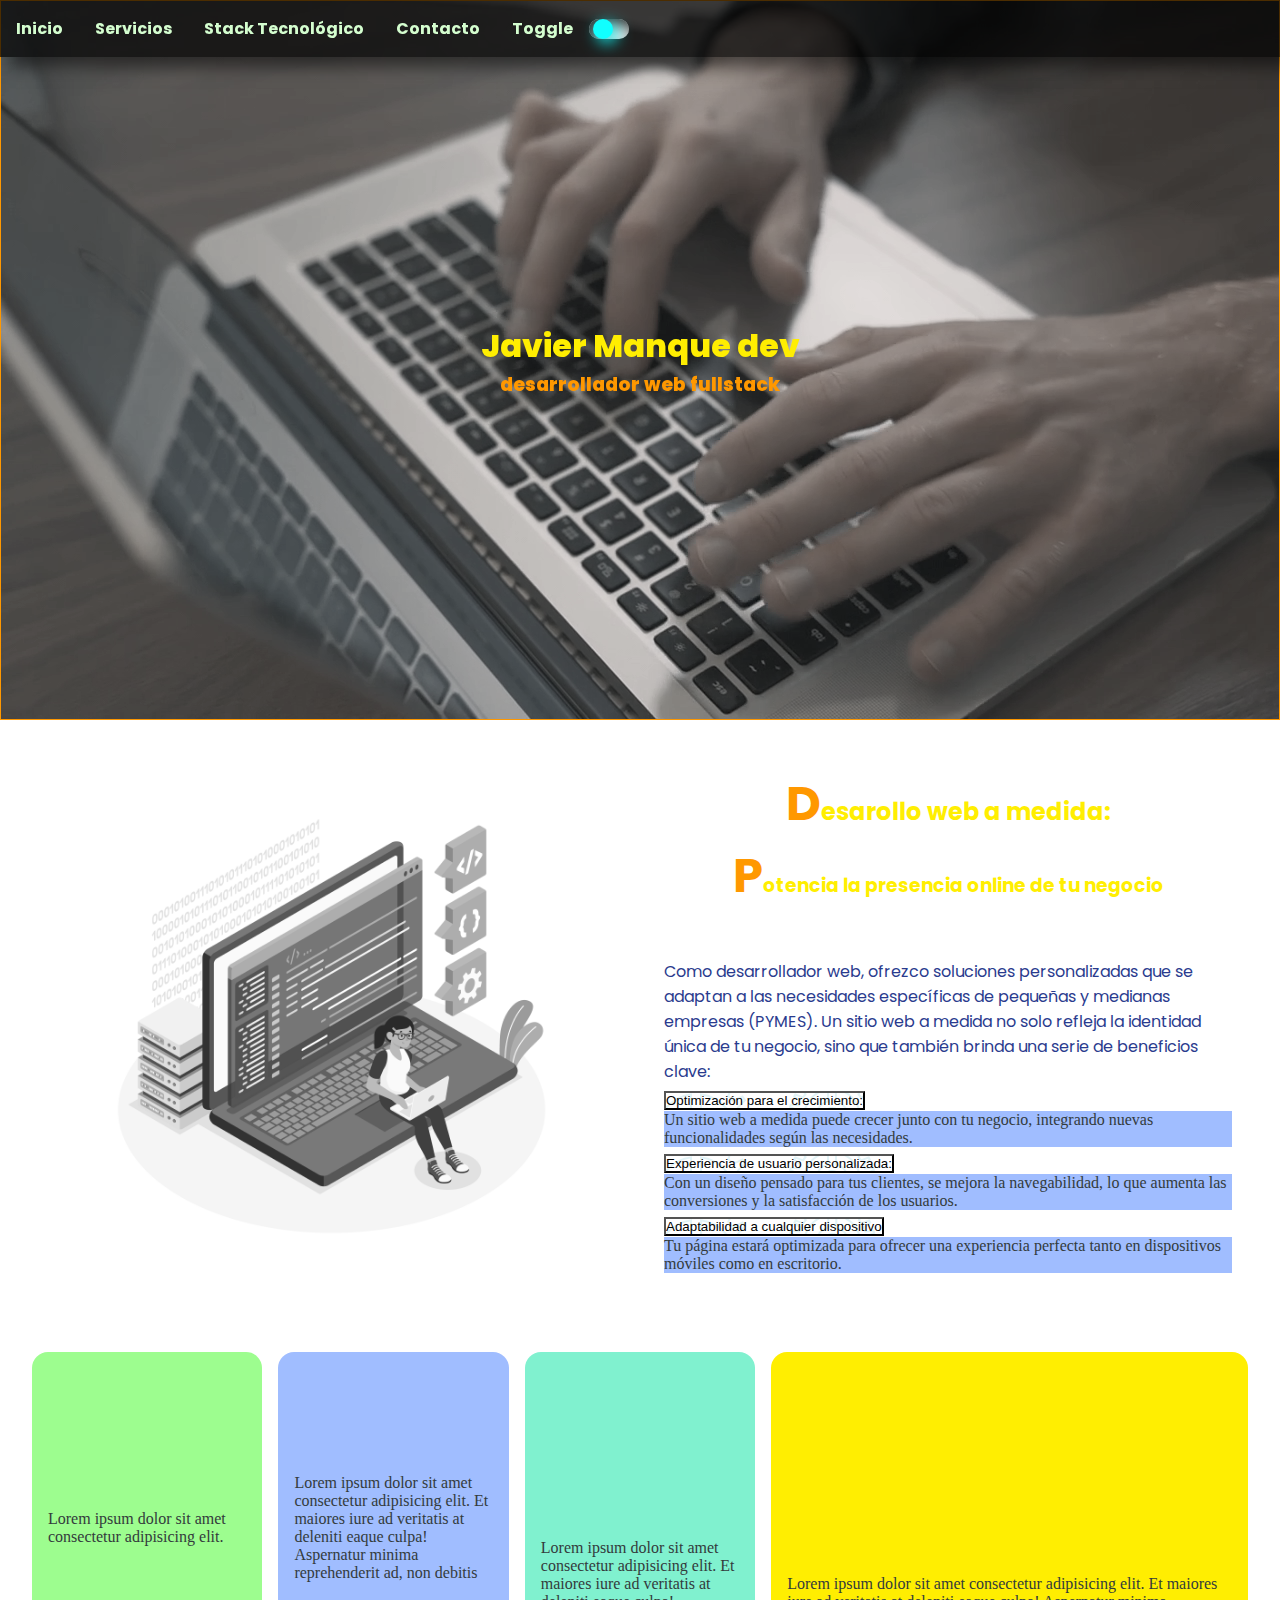
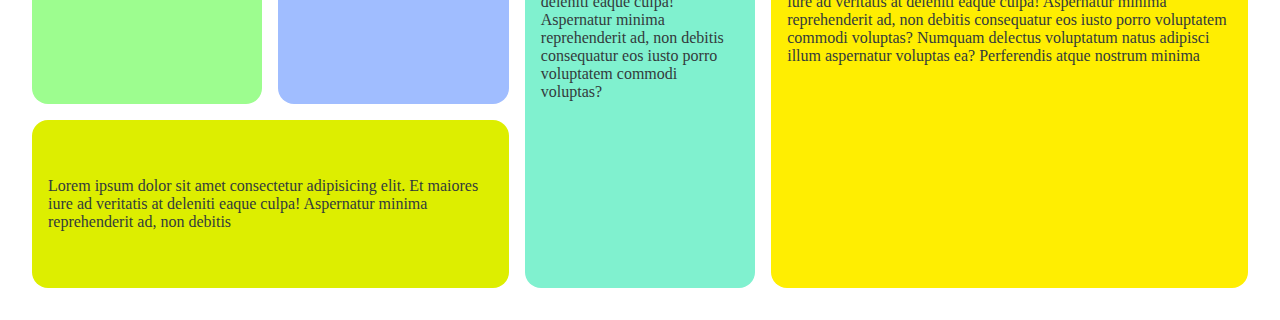
<file: index.html>
<!doctype html>
<html lang="Es">
    <head>
        <meta charset="UTF-8" />
        <meta name="viewport" content="width=device-width, initial-scale=1.0" />
        <title>landing page</title>
        <link rel="icon" href="#" />
        <link rel="stylesheet" href="./css/main.css" />

        <!-- fonts -->
        <link rel="preconnect" href="https://fonts.googleapis.com" />
        <link rel="preconnect" href="https://fonts.gstatic.com" crossorigin />
        <link
            href="https://fonts.googleapis.com/css2?family=Poppins:ital,wght@0,100;0,200;0,300;0,400;0,500;0,600;0,700;0,800;0,900;1,100;1,300;1,400;1,500;1,600;1,700;1,800&display=swap"
            rel="stylesheet"
        />
        <!-- bootstrap -->
        <link href="https://cdn.jsdelivr.net/npm/bootstrap@5.0.2/dist/css/bootstrap.min.css" rel="stylesheet" integrity="sha384-EVSTQN3/azprG1Anm3QDgpJLIm9Nao0Yz1ztcQTwFspd3yD65VohhpuuCOmLASjC" crossorigin="anonymous">

    </head>
    <body>
        <nav>
            <ul>
                <li><a href="#">inicio</a></li>
                <li><a href="#">servicios</a></li>
                <li><a href="#">stack tecnológico</a></li>
                <li><a href="#">contacto</a></li>
                <li><a href="./pages/toggle.html">toggle</a></li>
            </ul>
            <div class="contenedor">
                <div class="toggle">
                    <!-- este será un botón -->
                </div>
            </div>
        </nav>
        <div class="wraper">
            <div class="hero">
                <video autoplay muted loop class="background-video">
                    <source src="./assets/hero-video.mp4" type="video/mp4" />
                </video>
                <div class="hero-text">
                    <h1 class="title">Javier Manque dev</h1>
                    <h3>desarrollador web fullstack</h3>
                </div>
            </div>
        </div>

        <main class="body">
            <section class="grid">
                <div class="element grid1">
                    <img class="image-grid" src="./assets/coding.jpg" alt="" />
                </div>
                <div class="element grid2">
                    <h2 class="grid2-h2">Desarollo web a medida:</h2>
                    <h3 class="grid2-h3">Potencia la presencia online de tu negocio</h3>
                </div>
                <div class="element grid3">
                    <p>
                        Como desarrollador web, ofrezco soluciones
                        personalizadas que se adaptan a las necesidades
                        específicas de pequeñas y medianas empresas (PYMES). Un
                        sitio web a medida no solo refleja la identidad única de
                        tu negocio, sino que también brinda una serie de
                        beneficios clave:
                    </p>
                    <div class="accordion" id="accordionExample">
                        <div class="accordion-item">
                            <h2 class="accordion-header" id="headingOne">
                                <button
                                    class="accordion-button"
                                    type="button"
                                    data-bs-toggle="collapse"
                                    data-bs-target="#collapseOne"
                                    aria-expanded="true"
                                    aria-controls="collapseOne"
                                >
                                    Optimización para el crecimiento:
                                </button>
                            </h2>
                            <div
                                id="collapseOne"
                                class="accordion-collapse collapse show"
                                aria-labelledby="headingOne"
                                data-bs-parent="#accordionExample"
                            >
                                <div class="accordion-body">
                                    Un sitio web a medida puede crecer junto con
                                    tu negocio, integrando nuevas
                                    funcionalidades según las necesidades.
                                </div>
                            </div>
                        </div>
                        <div class="accordion-item">
                            <h2 class="accordion-header" id="headingTwo">
                                <button
                                    class="accordion-button collapsed"
                                    type="button"
                                    data-bs-toggle="collapse"
                                    data-bs-target="#collapseTwo"
                                    aria-expanded="false"
                                    aria-controls="collapseTwo"
                                >
                                    Experiencia de usuario personalizada:
                                </button>
                            </h2>
                            <div
                                id="collapseTwo"
                                class="accordion-collapse collapse"
                                aria-labelledby="headingTwo"
                                data-bs-parent="#accordionExample"
                            >
                                <div class="accordion-body">
                                    Con un diseño pensado para tus clientes, se
                                    mejora la navegabilidad, lo que aumenta las
                                    conversiones y la satisfacción de los
                                    usuarios.
                                </div>
                            </div>
                        </div>
                        <div class="accordion-item">
                            <h2 class="accordion-header" id="headingThree">
                                <button
                                    class="accordion-button collapsed"
                                    type="button"
                                    data-bs-toggle="collapse"
                                    data-bs-target="#collapseThree"
                                    aria-expanded="false"
                                    aria-controls="collapseThree"
                                >
                                    Adaptabilidad a cualquier dispositivo
                                </button>
                            </h2>
                            <div
                                id="collapseThree"
                                class="accordion-collapse collapse"
                                aria-labelledby="headingThree"
                                data-bs-parent="#accordionExample"
                            >
                                <div class="accordion-body">
                                    Tu página estará optimizada para ofrecer una
                                    experiencia perfecta tanto en dispositivos móviles como
                                    en escritorio.
                                </div>
                            </div>
                        </div>
                    </div>
                </div>
            </section>

            <section class="grid-galery">
                <div class="element grid-a">
                    <p>
                        Lorem ipsum dolor sit amet consectetur adipisicing elit.
                    </p>
                </div>
                <div class="element grid-b">
                    <p>
                        Lorem ipsum dolor sit amet consectetur adipisicing elit.
                        Et maiores iure ad veritatis at deleniti eaque culpa!
                        Aspernatur minima reprehenderit ad, non debitis
                    </p>
                </div>
                <div class="element grid-c">
                    <p>
                        Lorem ipsum dolor sit amet consectetur adipisicing elit.
                        Et maiores iure ad veritatis at deleniti eaque culpa!
                        Aspernatur minima reprehenderit ad, non debitis
                        consequatur eos iusto porro voluptatem commodi voluptas?
                    </p>
                </div>
                <div class="element grid-d">
                    <p>
                        Lorem ipsum dolor sit amet consectetur adipisicing elit.
                        Et maiores iure ad veritatis at deleniti eaque culpa!
                        Aspernatur minima reprehenderit ad, non debitis
                        consequatur eos iusto porro voluptatem commodi voluptas?
                        Numquam delectus voluptatum natus adipisci illum
                        aspernatur voluptas ea? Perferendis atque nostrum minima
                    </p>
                </div>
                <div class="element grid-e">
                    <p>
                        Lorem ipsum dolor sit amet consectetur adipisicing elit.
                        Et maiores iure ad veritatis at deleniti eaque culpa!
                        Aspernatur minima reprehenderit ad, non debitis
                    </p>
                </div>
            </section>
        </main>

        <script src="https://cdn.jsdelivr.net/npm/bootstrap@5.0.2/dist/js/bootstrap.bundle.min.js" integrity="sha384-MrcW6ZMFYlzcLA8Nl+NtUVF0sA7MsXsP1UyJoMp4YLEuNSfAP+JcXn/tWtIaxVXM" crossorigin="anonymous"></script>
        <script src="./js/toogle.js"></script>
    </body>
</html>
</file>
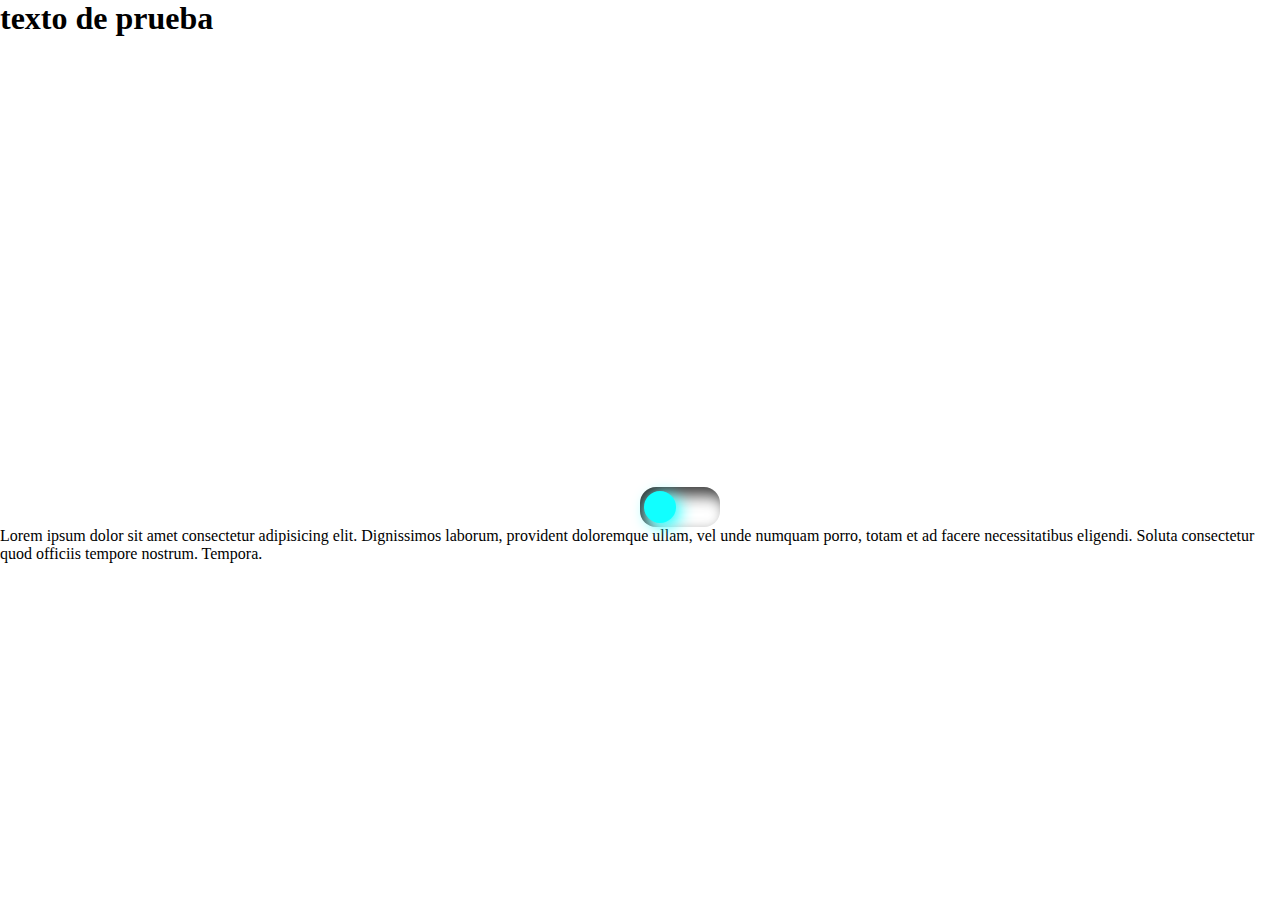
<file: pages/toggle.html>
<!doctype html>
<html lang="en">
    <head>
        <meta charset="UTF-8" />
        <meta name="viewport" content="width=device-width, initial-scale=1.0" />
        <title>toogle dark mode</title>
        <link rel="icon" href="#" />
        <link rel="stylesheet" href="../css/toogle.css" />
    </head>
    <body class="body">
        <h1>texto de prueba</h1>
        <div class="contenedor">
            <div class="toggle">
                <!-- este será un botón -->
            </div>
        </div>

        <p>
            Lorem ipsum dolor sit amet consectetur adipisicing elit. Dignissimos
            laborum, provident doloremque ullam, vel unde numquam porro, totam
            et ad facere necessitatibus eligendi. Soluta consectetur quod
            officiis tempore nostrum. Tempora.
        </p>
        <script src="../js/toogle.js"></script>
    </body>
</html>
</file>
<file: css/main.css>
*,
*::after,
*::before {
  margin: 0;
  padding: 0;
  box-sizing: border-box;
}

:root {
  color-scheme: light dark;
}

body {
  color: light-dark(#333b3c, #efefec);
  background-color: light-dark(#efedea, #223a2c);
}

.dark {
  background-color: #000000;
  color: #fff;
}

.contenedor {
  background-color: #fff;
  /* margin-top: 50vh;
  margin-left: 50%; */
  width: 40px;
  height: 20px;
  border-radius: 16px;
  display: flex;
  align-items: center;
  padding: 4px;
  box-shadow: inset 8px 8px 16px rgba(0, 0, 0, 0.8);
}

.toggle {
  position: relative;
  width: 20px;
  height: 20px;
  background-color: #1ff;
  border-radius: 16px;
  box-shadow: 4px 4px 16px #1ff;
  transition: 0.2s;
}

.active {
  /* left: 32px; */
  transform: translateX(20px);
  box-shadow: 4px 4px 16px #1ff;
}

a {
  text-decoration: none;
}

li {
  list-style-type: none;
}

/* variables de color */
/* variables defuentes  */
/* pesos */
nav {
  display: flex;
  align-items: center;
  width: 100%;
  background-color: rgba(0, 0, 0, 0.7);
  position: fixed;
  z-index: 10;
  box-shadow: 10px 10px 15px rgba(0, 0, 0, 0.5);
  overflow: hidden;
}

nav ul {
  top: 0;
  left: 0;
  display: flex;
  justify-content: space-evenly;
  gap: 32px;
  padding: 16px;
}
nav ul li a {
  text-transform: capitalize;
  font-family: "Poppins", sans-serif;
  font-weight: 700;
  color: #d4fecf;
  text-decoration: none;
}

main {
  background-color: #ffffff;
  background-image: url("data:image/svg+xml,%3Csvg xmlns='http://www.w3.org/2000/svg' width='360' height='360' viewBox='0 0 360 360'%3E%3Cpath fill='%236dc4d3' fill-opacity='0.2' d='M0 85.02l4.62-4.27a49.09 49.09 0 0 0 7.33 3.74l-1.2 10.24 2.66.87 5.05-9c2.62.65 5.34 1.08 8.12 1.28L28.6 98h2.8l2.02-10.12c2.74-.2 5.46-.62 8.12-1.28l5.05 8.99 2.66-.86-1.2-10.24c2.55-1.03 5-2.29 7.33-3.74l7.58 7 2.26-1.65-4.3-9.38a48.3 48.3 0 0 0 5.8-5.8l9.38 4.3 1.65-2.26-7-7.58a49.09 49.09 0 0 0 3.74-7.33l10.24 1.2.87-2.66-9-5.05a48.07 48.07 0 0 0 1.28-8.12L88 41.4v-2.8l-10.12-2.02c-.2-2.74-.62-5.46-1.28-8.12l8.99-5.05-.86-2.66-10.24 1.2c-1.03-2.55-2.29-5-3.74-7.33l7-7.58-1.65-2.26-9.38 4.3a48.3 48.3 0 0 0-5.8-5.8L62.42 0h2.16l-1.25 2.72a50.31 50.31 0 0 1 3.95 3.95l9.5-4.36 3.52 4.85-7.08 7.68c.94 1.6 1.79 3.27 2.54 4.98l10.38-1.21 1.85 5.7-9.11 5.12c.39 1.8.68 3.65.87 5.52L90 37v6l-10.25 2.05a49.9 49.9 0 0 1-.87 5.52l9.11 5.12-1.85 5.7-10.38-1.21c-.75 1.7-1.6 3.37-2.54 4.98l7.08 7.68-3.52 4.85-9.5-4.36a50.31 50.31 0 0 1-3.95 3.95l4.36 9.5-4.85 3.52-7.68-7.08c-1.6.94-3.27 1.79-4.98 2.54l1.21 10.38-5.7 1.85-5.12-9.11c-1.8.39-3.65.68-5.52.87L33 100h-6l-2.05-10.25a49.9 49.9 0 0 1-5.52-.87l-5.12 9.11-5.7-1.85 1.21-10.38c-1.7-.75-3.37-1.6-4.98-2.54L0 87.68v-2.66zM0 52.7V27.3l8.38 4.84a22.96 22.96 0 0 0 0 15.72L0 52.7zm0-39.16A39.91 39.91 0 0 1 26 .2v17.15a22.98 22.98 0 0 0-13.62 7.86L0 18.06v-4.52zm0 52.92v-4.52l12.38-7.15A22.98 22.98 0 0 0 26 62.65V79.8A39.91 39.91 0 0 1 0 66.46zM34 79.8V62.65a22.98 22.98 0 0 0 13.62-7.86l14.85 8.58A39.97 39.97 0 0 1 34 79.8zm32.48-23.36l-14.86-8.58a22.96 22.96 0 0 0 0-15.72l14.86-8.58A39.86 39.86 0 0 1 70 40a39.9 39.9 0 0 1-3.52 16.44zm-4.01-39.8L47.62 25.2A22.98 22.98 0 0 0 34 17.35V.2a39.97 39.97 0 0 1 28.47 16.43v.01zM0 50.38l5.98-3.45a25.01 25.01 0 0 1 0-13.88L0 29.6v20.78zm.5-34.35l11.48 6.63c3.27-3.4 7.44-5.8 12.02-6.94V2.47A37.96 37.96 0 0 0 .5 16.04v-.01zm0 47.92A37.96 37.96 0 0 0 24 77.53V64.28a24.97 24.97 0 0 1-12.02-6.95L.5 63.96v-.01zM36 77.53a37.96 37.96 0 0 0 23.5-13.57l-11.48-6.63A24.97 24.97 0 0 1 36 64.28v13.25zm29.5-23.96a37.91 37.91 0 0 0 0-27.14l-11.48 6.63a25.01 25.01 0 0 1 0 13.88l11.49 6.63h-.01zm-6-37.53A37.96 37.96 0 0 0 36 2.47v13.25c4.66 1.15 8.8 3.6 12.02 6.95l11.48-6.63zM30 54a14 14 0 1 1 0-28 14 14 0 0 1 0 28zm0-2a12 12 0 1 0 0-24 12 12 0 0 0 0 24zm0-2a10 10 0 1 1 0-20 10 10 0 0 1 0 20zm0-2a8 8 0 1 0 0-16 8 8 0 0 0 0 16zm77.47 45.17l-1.62-5.97 5.67-2.06 2.61 5.64c1.09-.25 2.2-.44 3.33-.58l.52-6.2h6.04l.52 6.2c1.13.14 2.24.33 3.33.58l2.6-5.64 5.68 2.06-1.62 5.97c1.02.51 2 1.07 2.95 1.69l4.35-4.38 4.62 3.88-3.53 5c.8.84 1.53 1.71 2.23 2.62l5.52-2.6 3.02 5.23-4.98 3.46c.46 1.06.86 2.14 1.2 3.25l6.02-.54 1.05 5.94-5.84 1.54c.07 1.16.07 2.32 0 3.48l5.84 1.54-1.05 5.94-6.02-.54c-.34 1.1-.74 2.2-1.2 3.25l4.98 3.46-3.02 5.22-5.52-2.6c-.7.92-1.44 1.8-2.23 2.62l3.53 5-4.62 3.89-4.35-4.38a30.2 30.2 0 0 1-2.95 1.69l1.62 5.97-5.67 2.06-2.61-5.64c-1.09.25-2.2.44-3.33.58l-.52 6.2h-6.04l-.52-6.2a30.27 30.27 0 0 1-3.33-.58l-2.6 5.64-5.68-2.06 1.62-5.97c-1.01-.5-2-1.07-2.95-1.69l-4.35 4.38-4.62-3.88 3.53-5a32.5 32.5 0 0 1-2.23-2.62l-5.52 2.6-3.02-5.23 4.98-3.46a29.66 29.66 0 0 1-1.2-3.25l-6.02.54-1.05-5.94 5.84-1.54a30.28 30.28 0 0 1 0-3.48l-5.84-1.54 1.05-5.94 6.02.54c.34-1.1.74-2.2 1.2-3.25l-4.98-3.46 3.02-5.22 5.52 2.6c.7-.92 1.44-1.8 2.23-2.62l-3.53-5 4.62-3.89 4.35 4.38a30.2 30.2 0 0 1 2.95-1.69zm15.2-1.12l-.5-6.05h-2.34l-.5 6.05c-2.18.13-4.3.5-6.32 1.1l-2.54-5.5-2.2.8 1.6 5.85a27.97 27.97 0 0 0-5.56 3.21l-4.27-4.3-1.79 1.5 3.5 4.95a28.14 28.14 0 0 0-4.12 4.92l-5.5-2.59-1.16 2.02 4.98 3.46a27.8 27.8 0 0 0-2.2 6.03l-6.03-.55-.4 2.3 5.86 1.54a28.3 28.3 0 0 0 0 6.42l-5.87 1.55.4 2.3 6.05-.56a27.8 27.8 0 0 0 2.2 6.03l-5 3.47 1.17 2.02 5.49-2.59a28.14 28.14 0 0 0 4.12 4.92l-3.5 4.96 1.79 1.5 4.27-4.31a27.97 27.97 0 0 0 5.56 3.21l-1.6 5.85 2.2.8 2.54-5.5c2.02.6 4.14.97 6.32 1.1l.5 6.05h2.34l.5-6.05c2.18-.13 4.3-.5 6.32-1.1l2.54 5.5 2.2-.8-1.6-5.85a27.97 27.97 0 0 0 5.56-3.21l4.27 4.3 1.79-1.5-3.5-4.95a28.14 28.14 0 0 0 4.12-4.92l5.5 2.59 1.16-2.02-4.98-3.46a27.8 27.8 0 0 0 2.2-6.03l6.03.55.4-2.3-5.86-1.54a28.3 28.3 0 0 0 0-6.42l5.87-1.55-.4-2.3-6.05.56a27.8 27.8 0 0 0-2.2-6.03l4.99-3.46-1.17-2.02-5.49 2.59a28.14 28.14 0 0 0-4.12-4.92l3.5-4.96-1.79-1.5-4.27 4.31a27.97 27.97 0 0 0-5.56-3.21l1.6-5.85-2.2-.8-2.54 5.5c-2.02-.6-4.14-.97-6.32-1.1l.01-.01zM121 128a8 8 0 1 1 0-16 8 8 0 0 1 0 16zm0-2a6 6 0 1 0 0-12 6 6 0 0 0 0 12zm0-18a5 5 0 1 1 0-10 5 5 0 0 1 0 10zm8.49 3.51a5 5 0 1 1 6.95-7.2 5 5 0 0 1-6.95 7.2zM133 120a5 5 0 1 1 10 0 5 5 0 0 1-10 0zm-3.51 8.49a5 5 0 1 1 7.2 6.95 5 5 0 0 1-7.2-6.95zM121 132a5 5 0 1 1 0 10 5 5 0 0 1 0-10zm-8.49-3.51a5 5 0 1 1-6.95 7.2 5 5 0 0 1 6.95-7.2zM109 120a5 5 0 1 1-10 0 5 5 0 0 1 10 0zm3.51-8.49a5 5 0 1 1-7.2-6.95 5 5 0 0 1 7.2 6.95zM121 106a3 3 0 1 0 0-6 3 3 0 0 0 0 6zm9.9 4.1a3 3 0 1 0 4.39-4.09 3 3 0 0 0-4.39 4.09zm4.1 9.9a3 3 0 1 0 6 0 3 3 0 0 0-6 0zm-4.1 9.9a3 3 0 1 0 4.09 4.39 3 3 0 0 0-4.09-4.39zM121 134a3 3 0 1 0 0 6 3 3 0 0 0 0-6zm-9.9-4.1a3 3 0 1 0-4.39 4.09 3 3 0 0 0 4.39-4.09zM107 120a3 3 0 1 0-6 0 3 3 0 0 0 6 0zm4.1-9.9a3 3 0 1 0-4.09-4.39 3 3 0 0 0 4.09 4.39zm129.42-6.95v.01c.87.07 1.74.17 2.6.3l1.5-3.91 1.94-3.64 3.89.97v4.13l-.5 4.13c.83.28 1.64.59 2.44.93l2.42-3.43 2.76-3.07 3.54 1.88-1 4-1.49 3.89c.73.47 1.45.97 2.15 1.49l3.19-2.76 3.42-2.3 2.97 2.67-1.93 3.65-2.38 3.4c.6.64 1.2 1.3 1.76 1.99l3.68-1.94 3.85-1.48 2.29 3.28-2.7 3.11-3.12 2.82c.43.76.84 1.53 1.22 2.32l4.04-1 4.1-.5 1.43 3.73-3.37 2.37-3.7 1.98c.23.84.44 1.68.62 2.54l4.17.01 4.1.5.48 3.97-3.85 1.48-4.06 1.02c.03.87.03 1.75 0 2.62l4.06 1.02 3.85 1.48-.48 3.97-4.1.51h-4.17c-.18.86-.39 1.71-.63 2.54l3.7 1.98 3.38 2.37-1.43 3.73-4.1-.5-4.04-1c-.38.79-.79 1.56-1.22 2.32l3.13 2.82 2.7 3.11-2.3 3.28-3.85-1.48-3.68-1.95a37 37 0 0 1-1.76 2l2.38 3.41 1.93 3.64-2.97 2.67-3.42-2.3-3.19-2.76a40.1 40.1 0 0 1-2.15 1.48l1.48 3.9 1 4-3.53 1.88-2.76-3.07-2.42-3.43c-.8.33-1.61.65-2.45.93l.5 4.13v4.13l-3.88.97-1.94-3.65-1.5-3.9c-.86.13-1.73.23-2.6.31L240 187l-1 4h-4l-1-4-.52-4.16a37.6 37.6 0 0 1-2.6-.3l-1.5 3.91-1.94 3.64-3.89-.97v-4.13l.5-4.13c-.83-.28-1.64-.59-2.44-.93l-2.42 3.43-2.76 3.07-3.54-1.88 1-4 1.49-3.89c-.74-.47-1.45-.97-2.15-1.49l-3.19 2.76-3.42 2.3-2.97-2.67 1.93-3.65 2.38-3.4c-.61-.65-1.2-1.31-1.76-1.99l-3.68 1.94-3.85 1.48-2.29-3.28 2.7-3.11 3.12-2.82c-.43-.76-.84-1.53-1.22-2.32l-4.04 1-4.1.5-1.43-3.73 3.37-2.37 3.7-1.98c-.23-.84-.44-1.68-.62-2.54l-4.17-.01-4.1-.5-.48-3.97 3.85-1.48 4.06-1.02c-.03-.87-.03-1.75 0-2.62l-4.06-1.02-3.85-1.48.48-3.97 4.1-.51h4.17c.18-.86.39-1.71.63-2.54l-3.7-1.98-3.38-2.37 1.43-3.73 4.1.5 4.04 1c.38-.79.79-1.56 1.22-2.32l-3.13-2.82-2.7-3.11 2.3-3.28 3.85 1.48 3.68 1.95a37 37 0 0 1 1.76-2l-2.38-3.41-1.93-3.64 2.97-2.67 3.42 2.3 3.19 2.76c.7-.52 1.41-1.02 2.15-1.48l-1.48-3.9-1-4 3.53-1.88 2.76 3.07 2.42 3.43c.8-.33 1.61-.65 2.45-.93l-.5-4.13v-4.13l3.88-.97 1.94 3.65 1.5 3.9c.86-.13 1.73-.23 2.6-.31L234 99l1-4h4l1 4 .52 4.15zm-14.3 3.4c-1.83.54-3.6 1.21-5.3 2l-3.5-4.97-1.38-1.53-.88.47.5 2 2.16 5.67a38.09 38.09 0 0 0-4.66 3.22l-4.61-4-1.71-1.15-.75.67.97 1.82 3.47 4.98a38.22 38.22 0 0 0-3.79 4.28l-5.37-2.84-1.92-.74-.57.82 1.35 1.56 4.52 4.09a37.9 37.9 0 0 0-2.64 5l-5.89-1.45-2.04-.25-.36.94 1.69 1.18 5.36 2.87a37.74 37.74 0 0 0-1.35 5.5l-6.08.01-2.04.25-.12 1 1.92.73 5.9 1.5a38.54 38.54 0 0 0 0 5.65l-5.9 1.49-1.92.74.12.99 2.04.25 6.08.01c.31 1.86.77 3.7 1.35 5.5l-5.36 2.87-1.7 1.18.37.94 2.04-.25 5.9-1.46a37.9 37.9 0 0 0 2.63 5.01l-4.52 4.1-1.35 1.55.57.82 1.92-.74 5.37-2.84a38.22 38.22 0 0 0 3.8 4.28l-3.48 4.98-.97 1.82.75.67 1.7-1.15 4.62-4a38.09 38.09 0 0 0 4.66 3.22l-2.17 5.67-.5 2 .89.47 1.38-1.53 3.5-4.98c1.7.8 3.47 1.47 5.3 2l-.73 6.04v2.06l.97.24.97-1.82 2.2-5.68c1.83.36 3.7.6 5.62.68L236 187l.5 2h1l.5-2 .75-6.04a38.2 38.2 0 0 0 5.62-.68l2.2 5.68.97 1.82.97-.24v-2.06l-.73-6.03c1.83-.54 3.6-1.21 5.3-2l3.5 4.97 1.38 1.53.88-.47-.5-2-2.16-5.67a38.09 38.09 0 0 0 4.66-3.22l4.61 4 1.71 1.15.75-.67-.97-1.82-3.47-4.98a38.22 38.22 0 0 0 3.79-4.28l5.37 2.84 1.92.74.57-.82-1.35-1.56-4.52-4.09c1-1.6 1.88-3.27 2.64-5l5.89 1.45 2.04.25.36-.94-1.69-1.18-5.36-2.87a37.4 37.4 0 0 0 1.35-5.5l6.08-.01 2.04-.25.12-1-1.92-.73-5.9-1.5c.14-1.88.14-3.77 0-5.65l5.9-1.49 1.92-.74-.12-.99-2.04-.25-6.08-.01a37.4 37.4 0 0 0-1.35-5.5l5.36-2.87 1.7-1.18-.37-.94-2.04.25-5.9 1.46a37.9 37.9 0 0 0-2.63-5.01l4.52-4.1 1.35-1.55-.57-.82-1.92.74-5.37 2.84a38.22 38.22 0 0 0-3.8-4.28l3.48-4.98.97-1.82-.75-.67-1.7 1.15-4.62 4a38.09 38.09 0 0 0-4.66-3.22l2.17-5.67.5-2-.89-.47-1.38 1.53-3.5 4.98c-1.7-.8-3.47-1.47-5.3-2l.73-6.04v-2.06l-.97-.24-.97 1.82-2.2 5.68c-1.83-.36-3.7-.6-5.62-.68L238 99l-.5-2h-1l-.5 2-.75 6.04c-1.92.09-3.8.32-5.62.68l-2.2-5.68-.97-1.82-.97.24v2.06l.73 6.03zm-5.85 5.65A34.82 34.82 0 0 1 236 108v6a28.8 28.8 0 0 0-12.63 3.39l-3-5.2v.01zm2.8.83l1 1.74a30.8 30.8 0 0 1 9.83-2.63v-2.01a32.8 32.8 0 0 0-10.83 2.9zm-4.53.17l3 5.2a29.12 29.12 0 0 0-9.24 9.24l-5.2-3a35.18 35.18 0 0 1 11.44-11.44zm-.67 2.84a33.19 33.19 0 0 0-7.93 7.93l1.74 1a31.18 31.18 0 0 1 7.2-7.2l-1.01-1.73zm-11.77 10.33h-.01l5.2 3A28.8 28.8 0 0 0 208 142h-6a34.82 34.82 0 0 1 4.2-15.63zm.83 2.8a32.8 32.8 0 0 0-2.9 10.83h2.01a30.8 30.8 0 0 1 2.63-9.83l-1.74-1zM202.01 144h6.01c.15 4.41 1.3 8.73 3.38 12.63l-5.2 3a34.82 34.82 0 0 1-4.19-15.63zm2.12 2a32.8 32.8 0 0 0 2.9 10.84l1.74-1a30.8 30.8 0 0 1-2.63-9.84h-2.01zm3.07 15.36l5.2-3c2.34 3.74 5.5 6.9 9.24 9.24l-3 5.2a35.18 35.18 0 0 1-11.44-11.44zm2.84.67a33.19 33.19 0 0 0 7.93 7.93l1-1.74a31.18 31.18 0 0 1-7.2-7.2l-1.73 1.01zm10.33 11.77v.01l3-5.2A28.85 28.85 0 0 0 236 172v6a34.82 34.82 0 0 1-15.63-4.2zm2.8-.83a32.8 32.8 0 0 0 10.83 2.9v-2.01a30.8 30.8 0 0 1-9.83-2.63l-1 1.74zm14.83 5.02v-6.01c4.41-.15 8.73-1.3 12.63-3.38l3 5.2a34.82 34.82 0 0 1-15.63 4.19zm2-2.12a32.8 32.8 0 0 0 10.84-2.9l-1-1.74a30.8 30.8 0 0 1-9.84 2.63v2.01zm15.36-3.07l-3-5.2c3.74-2.34 6.9-5.5 9.24-9.24l5.2 3a35.18 35.18 0 0 1-11.44 11.44zm.67-2.84a33.19 33.19 0 0 0 7.93-7.93l-1.74-1a31.18 31.18 0 0 1-7.2 7.2l1.01 1.73zm11.77-10.33h.01l-5.2-3A28.85 28.85 0 0 0 266 144h6a34.82 34.82 0 0 1-4.2 15.63zm-.83-2.8a32.8 32.8 0 0 0 2.9-10.83h-2.01a30.8 30.8 0 0 1-2.63 9.83l1.74 1zm5.02-14.83h-6.01a28.85 28.85 0 0 0-3.38-12.63l5.2-3a34.82 34.82 0 0 1 4.19 15.63zm-2.12-2a32.8 32.8 0 0 0-2.9-10.84l-1.74 1a30.8 30.8 0 0 1 2.63 9.84h2.01zm-3.07-15.36l-5.2 3a29.12 29.12 0 0 0-9.24-9.24l3-5.2a35.18 35.18 0 0 1 11.44 11.44zm-2.84-.67a33.19 33.19 0 0 0-7.93-7.93l-1 1.74a31.18 31.18 0 0 1 7.2 7.2l1.73-1.01zM238 108a34.82 34.82 0 0 1 15.63 4.19l-3 5.2a28.85 28.85 0 0 0-12.63-3.38V108zm12.84 5.02a32.8 32.8 0 0 0-10.84-2.9v2.01a30.8 30.8 0 0 1 9.83 2.63l1-1.74h.01zM237 156a13 13 0 1 1 0-26 13 13 0 0 1 0 26zm0-2a11 11 0 1 0 0-22 11 11 0 0 0 0 22zM137.54 0h56.92l-.74 1.03c.57.7 1.12 1.4 1.64 2.14l7.75-2.9 2 3.46-6.38 5.25c.37.82.72 1.65 1.03 2.5l8.22-.8 1.04 3.86-7.52 3.43c.15.88.26 1.77.35 2.67L210 22v4l-8.15 1.36c-.09.9-.2 1.8-.35 2.67l7.52 3.43-1.04 3.86-8.22-.8c-.31.85-.66 1.68-1.03 2.5l6.38 5.25-2 3.46-7.75-2.9c-.52.74-1.07 1.45-1.64 2.14l4.8 6.73-2.82 2.83-6.73-4.8c-.7.56-1.4 1.11-2.14 1.63l2.9 7.75-3.46 2-5.25-6.38c-.82.37-1.65.72-2.5 1.03l.8 8.22-3.86 1.04-3.43-7.52c-.88.15-1.77.26-2.67.35L168 68h-4l-1.36-8.15c-.9-.09-1.8-.2-2.67-.35l-3.43 7.52-3.86-1.04.8-8.22c-.85-.31-1.68-.66-2.5-1.03l-5.25 6.38-3.46-2 2.9-7.75a36.15 36.15 0 0 1-2.14-1.64l-6.73 4.8-2.83-2.82 4.8-6.73c-.56-.7-1.11-1.4-1.63-2.14l-7.75 2.9-2-3.46 6.38-5.25c-.37-.82-.72-1.65-1.03-2.5l-8.22.8-1.04-3.86 7.52-3.43c-.15-.88-.26-1.77-.35-2.67L122 26v-4l8.15-1.36c.09-.9.2-1.8.35-2.67l-7.52-3.43 1.04-3.86 8.22.8c.31-.85.66-1.68 1.03-2.5l-6.38-5.25 2-3.46 7.75 2.9c.52-.74 1.07-1.45 1.64-2.14L137.54 0zm2.43 0l.83 1.17a34.14 34.14 0 0 0-3.38 4.4l-7.63-2.86-.33.58 6.29 5.18a33.79 33.79 0 0 0-2.13 5.12l-8.1-.78-.18.64 7.42 3.37a34.02 34.02 0 0 0-.72 5.5L124 23.68v.66l8.04 1.34c.1 1.88.33 3.72.72 5.5l-7.42 3.38.18.64 8.1-.78a33.88 33.88 0 0 0 2.13 5.12l-6.29 5.18.33.58 7.63-2.86c1 1.56 2.14 3.03 3.38 4.4l-4.73 6.63.47.47 6.63-4.73a34.14 34.14 0 0 0 4.4 3.38l-2.86 7.63.58.33 5.18-6.29c1.63.84 3.35 1.56 5.12 2.13l-.78 8.1.64.18 3.37-7.42c1.79.39 3.63.63 5.5.72l1.35 8.04h.66l1.34-8.04c1.88-.1 3.72-.33 5.5-.72l3.38 7.42.64-.18-.78-8.1a33.88 33.88 0 0 0 5.12-2.13l5.18 6.29.58-.33-2.86-7.63c1.56-1 3.03-2.14 4.4-3.38l6.63 4.73.47-.47-4.73-6.63a34.14 34.14 0 0 0 3.38-4.4l7.63 2.86.33-.58-6.29-5.18a33.79 33.79 0 0 0 2.13-5.12l8.1.78.18-.64-7.42-3.37c.39-1.79.63-3.63.72-5.5l8.04-1.35v-.66l-8.04-1.34c-.1-1.88-.33-3.72-.72-5.5l7.42-3.38-.18-.64-8.1.78a33.79 33.79 0 0 0-2.13-5.12l6.29-5.18-.33-.58-7.63 2.86c-1-1.56-2.14-3.03-3.38-4.4l.83-1.17h-52.06V0zm-2.82 27h14.15A15.02 15.02 0 0 0 163 38.7v14.15A29.01 29.01 0 0 1 137.15 27zm12.57-27H163v9.3A15.02 15.02 0 0 0 151.3 21h-14.15a28.99 28.99 0 0 1 12.57-21zM169 52.85V38.7A15.02 15.02 0 0 0 180.7 27h14.15A29.01 29.01 0 0 1 169 52.85zM182.28 0a28.99 28.99 0 0 1 12.57 21H180.7A15.02 15.02 0 0 0 169 9.3V0h13.28zm-42.82 29A27.03 27.03 0 0 0 161 50.54V40.25A17.04 17.04 0 0 1 149.75 29h-10.29zm14.16-29a27.04 27.04 0 0 0-14.16 19h10.29A17.04 17.04 0 0 1 161 7.75V0h-7.38zM171 50.54A27.03 27.03 0 0 0 192.54 29h-10.29A17.04 17.04 0 0 1 171 40.25v10.29zM178.38 0H171v7.75A17.04 17.04 0 0 1 182.25 19h10.29a27.04 27.04 0 0 0-14.16-19zM166 34a10 10 0 1 1 0-20 10 10 0 0 1 0 20zm0-2a8 8 0 1 0 0-16 8 8 0 0 0 0 16zm-39.51 176.15l-10.67-7.95 6-10.4 12.23 5.27a23.97 23.97 0 0 1 8.4-4.86L144 177h12l1.55 13.21a23.97 23.97 0 0 1 8.4 4.86l12.23-5.27 6 10.4-10.67 7.95a24 24 0 0 1 0 9.7l10.67 7.95-6 10.4-12.23-5.27a23.97 23.97 0 0 1-8.4 4.86L156 249h-12l-1.55-13.21a23.97 23.97 0 0 1-8.4-4.86l-12.23 5.27-6-10.4 10.67-7.95a24.1 24.1 0 0 1 0-9.7zm29.25-16.4l-1.5-12.75h-8.48l-1.5 12.76c-3.75 1-7.1 2.99-9.79 5.65l-11.8-5.08-4.23 7.34 10.3 7.68c-.98 3.7-.98 7.6 0 11.3l-10.3 7.68 4.23 7.34 11.8-5.08a22.1 22.1 0 0 0 9.8 5.65l1.5 12.76h8.47l1.5-12.76c3.75-1 7.1-2.99 9.79-5.65l11.8 5.08 4.23-7.34-10.3-7.68c.98-3.7.98-7.6 0-11.3l10.3-7.68-4.23-7.34-11.8 5.08a21.98 21.98 0 0 0-9.8-5.65l.01-.01zM150 225a12 12 0 1 1 0-24 12 12 0 0 1 0 24zm0-2a10 10 0 1 0 0-20 10 10 0 0 0 0 20zm3.53 67.72l4.26.07.51 1.93-3.65 2.19c.11.63.2 1.27.25 1.92L159 298v2l-4.1 1.17c-.05.65-.14 1.29-.25 1.92l3.65 2.2-.51 1.92-4.26.07c-.22.61-.47 1.21-.74 1.8l2.96 3.05-1 1.74-4.13-1.04a24.1 24.1 0 0 1-1.18 1.54l2.07 3.72-1.42 1.42-3.72-2.07c-.5.41-1.01.8-1.54 1.18l1.04 4.13-1.74 1-3.05-2.96c-.59.27-1.19.52-1.8.74l-.07 4.26-1.93.51-2.19-3.65c-.63.11-1.27.2-1.92.25L132 327h-2l-1.17-4.1c-.65-.05-1.29-.14-1.92-.25l-2.2 3.65-1.92-.51-.07-4.26c-.61-.22-1.21-.47-1.8-.74l-3.05 2.96-1.74-1 1.04-4.13a24.1 24.1 0 0 1-1.54-1.18l-3.72 2.07-1.42-1.42 2.07-3.72c-.41-.5-.8-1.01-1.18-1.54l-4.13 1.04-1-1.74 2.96-3.05c-.27-.59-.52-1.19-.74-1.8l-4.26-.07-.51-1.93 3.65-2.19c-.11-.63-.2-1.27-.25-1.92L103 300v-2l4.1-1.17c.05-.65.14-1.29.25-1.92l-3.65-2.2.51-1.92 4.26-.07c.22-.61.47-1.21.74-1.8l-2.96-3.05 1-1.74 4.13 1.04c.38-.53.77-1.04 1.18-1.54l-2.07-3.72 1.42-1.42 3.72 2.07c.5-.41 1.01-.8 1.54-1.18l-1.04-4.13 1.74-1 3.05 2.96c.59-.27 1.19-.52 1.8-.74l.07-4.26 1.93-.51 2.19 3.65c.63-.11 1.27-.2 1.92-.25L130 271h2l1.17 4.1c.65.05 1.29.14 1.92.25l2.2-3.65 1.92.51.07 4.26c.61.22 1.21.47 1.8.74l3.05-2.96 1.74 1-1.04 4.13c.53.38 1.04.77 1.54 1.18l3.72-2.07 1.42 1.42-2.07 3.72c.41.5.8 1.01 1.18 1.54l4.13-1.04 1 1.74-2.96 3.05c.27.59.52 1.19.74 1.8zM109 299a22 22 0 1 0 44 0 22 22 0 0 0-44 0zm27.11-10.86l-3 5.22a6 6 0 0 0-4.21 0l-3.01-5.22a11.95 11.95 0 0 1 10.22 0zm1.74 1a12 12 0 0 1 5.1 8.86h-6.01a6.01 6.01 0 0 0-2.1-3.64l3-5.22h.01zm-13.7 0l3.02 5.22a6.01 6.01 0 0 0-2.1 3.64h-6.03a12 12 0 0 1 5.11-8.86zm-5.1 10.86h6.01a6.01 6.01 0 0 0 2.1 3.64l-3 5.22a12 12 0 0 1-5.12-8.86h.01zm6.84 9.86l3-5.22a6 6 0 0 0 4.21 0l3.01 5.22a11.95 11.95 0 0 1-10.22 0zm11.96-1l-3.02-5.22a6.01 6.01 0 0 0 2.1-3.64h6.03a12 12 0 0 1-5.11 8.86zm-4.68-19.62a10.04 10.04 0 0 0-4.34 0l1.05 1.82c.74-.1 1.5-.1 2.24 0l1.05-1.82zm5.2 3l-1.05 1.82c.46.59.84 1.24 1.12 1.94h2.1a9.99 9.99 0 0 0-2.17-3.76zm-14.74 0a9.99 9.99 0 0 0-2.17 3.76h2.1c.28-.7.66-1.35 1.12-1.94l-1.05-1.82zm-2.17 9.76a9.99 9.99 0 0 0 2.17 3.76l1.05-1.82a8.01 8.01 0 0 1-1.12-1.94h-2.1zm7.37 6.76c1.43.32 2.91.32 4.34 0l-1.05-1.82c-.74.1-1.5.1-2.24 0l-1.05 1.82zm9.54-3a9.99 9.99 0 0 0 2.17-3.76h-2.1c-.28.7-.66 1.35-1.12 1.94l1.05 1.82zM127 299a4 4 0 1 1 8 0 4 4 0 0 1-8 0zm2 0a2 2 0 1 0 4 0 2 2 0 0 0-4 0zm15 0a4 4 0 1 1 8 0 4 4 0 0 1-8 0zm-6.5 11.26a4 4 0 1 1 4 6.93 4 4 0 0 1-4-6.93zm-13 0a4 4 0 1 1-4 6.93 4 4 0 0 1 4-6.93zM118 299a4 4 0 1 1-8 0 4 4 0 0 1 8 0zm6.5-11.26a4 4 0 1 1-4-6.93 4 4 0 0 1 4 6.93zm13 0a4 4 0 1 1 4-6.93 4 4 0 0 1-4 6.93zM146 299a2 2 0 1 0 4 0 2 2 0 0 0-4 0zm-7.5 12.99a2 2 0 1 0 1.66 3.64 2 2 0 0 0-1.66-3.64zm-15 0a2 2 0 1 0-2.15 3.38 2 2 0 0 0 2.15-3.38zM116 299a2 2 0 1 0-4 0 2 2 0 0 0 4 0zm7.5-12.99a2 2 0 1 0-1.66-3.64 2 2 0 0 0 1.66 3.64zm15 0a2 2 0 1 0 2.15-3.38 2 2 0 0 0-2.15 3.38zm103.8-61.7l-.8-8.22 5.8-1.55 3.42 7.52c2.26-.43 4.57-.74 6.92-.9L259 213h6l1.36 8.16c2.35.16 4.66.47 6.92.9l3.42-7.52 5.8 1.55-.8 8.22c2.21.77 4.37 1.66 6.45 2.68l5.25-6.38 5.2 3-2.9 7.74a60.25 60.25 0 0 1 5.53 4.25l6.73-4.8 4.24 4.24-4.8 6.73a60.25 60.25 0 0 1 4.25 5.53l7.74-2.9 3 5.2-6.38 5.25a59.62 59.62 0 0 1 2.68 6.45l8.22-.8 1.55 5.8-7.52 3.42c.43 2.26.74 4.57.9 6.92L330 278v6l-8.16 1.36a60.03 60.03 0 0 1-.9 6.92l7.52 3.42-1.55 5.8-8.22-.8a59.62 59.62 0 0 1-2.68 6.45l6.38 5.25-3 5.2-7.74-2.9a60.25 60.25 0 0 1-4.25 5.53l4.8 6.73-4.24 4.24-6.73-4.8a60.25 60.25 0 0 1-5.53 4.25l2.9 7.74-5.2 3-5.25-6.38a59.62 59.62 0 0 1-6.45 2.68l.8 8.22-5.8 1.55-3.42-7.52c-2.26.43-4.57.74-6.92.9L265 349h-6l-1.36-8.16a60.03 60.03 0 0 1-6.92-.9l-3.42 7.52-5.8-1.55.8-8.22a59.62 59.62 0 0 1-6.45-2.68l-5.25 6.38-5.2-3 2.9-7.74a60.25 60.25 0 0 1-5.53-4.25l-6.73 4.8-4.24-4.24 4.8-6.73a60.25 60.25 0 0 1-4.25-5.53l-7.74 2.9-3-5.2 6.38-5.25a59.62 59.62 0 0 1-2.68-6.45l-8.22.8-1.55-5.8 7.52-3.42c-.43-2.29-.73-4.6-.9-6.92L194 284v-6l8.16-1.36c.16-2.35.47-4.66.9-6.92l-7.52-3.42 1.55-5.8 8.22.8c.77-2.2 1.66-4.35 2.68-6.45l-6.38-5.25 3-5.2 7.74 2.9a60.25 60.25 0 0 1 4.25-5.53l-4.8-6.73 4.24-4.24 6.73 4.8a60.25 60.25 0 0 1 5.53-4.25l-2.9-7.74 5.2-3 5.25 6.38a59.62 59.62 0 0 1 6.45-2.68zm2.12 1.4c-3.15 1-6.19 2.27-9.08 3.77l-5.19-6.3-2.3 1.33 2.86 7.65a58.24 58.24 0 0 0-7.79 5.98l-6.65-4.75-1.88 1.88 4.75 6.65a58.24 58.24 0 0 0-5.98 7.79l-7.65-2.86-1.33 2.3 6.3 5.2a57.64 57.64 0 0 0-3.77 9.07l-8.12-.79-.69 2.58 7.43 3.38a58 58 0 0 0-1.27 9.73l-8.06 1.35v2.66l8.06 1.35c.15 3.32.58 6.58 1.27 9.73l-7.43 3.38.7 2.58 8.11-.79c1 3.15 2.27 6.19 3.77 9.08l-6.3 5.19 1.33 2.3 7.65-2.86a58.24 58.24 0 0 0 5.98 7.79l-4.75 6.65 1.88 1.88 6.65-4.75a60.3 60.3 0 0 0 7.79 5.98l-2.86 7.65 2.3 1.33 5.2-6.3a56.99 56.99 0 0 0 9.07 3.77l-.79 8.12 2.58.69 3.38-7.43c3.15.69 6.4 1.12 9.73 1.27l1.35 8.06h2.66l1.35-8.06c3.32-.15 6.58-.58 9.73-1.27l3.38 7.43 2.58-.7-.79-8.11c3.15-1 6.19-2.27 9.08-3.77l5.19 6.3 2.3-1.33-2.86-7.65a58.24 58.24 0 0 0 7.79-5.98l6.65 4.75 1.88-1.88-4.75-6.65a60.3 60.3 0 0 0 5.98-7.79l7.65 2.86 1.33-2.3-6.3-5.2a56.99 56.99 0 0 0 3.77-9.07l8.12.79.69-2.58-7.43-3.38a58 58 0 0 0 1.27-9.73l8.06-1.35v-2.66l-8.06-1.35a58.04 58.04 0 0 0-1.27-9.73l7.43-3.38-.7-2.58-8.11.79c-1-3.15-2.27-6.19-3.77-9.08l6.3-5.19-1.33-2.3-7.65 2.86a58.24 58.24 0 0 0-5.98-7.79l4.75-6.65-1.88-1.88-6.65 4.75a58.24 58.24 0 0 0-7.79-5.98l2.86-7.65-2.3-1.33-5.2 6.3a57.64 57.64 0 0 0-9.07-3.77l.79-8.12-2.58-.69-3.38 7.43a58 58 0 0 0-9.73-1.27l-1.35-8.06h-2.66l-1.35 8.06c-3.32.15-6.58.58-9.73 1.27l-3.38-7.43-2.58.7.79 8.11zm4.58 50.1a13.96 13.96 0 0 0 0 10.39l-33.88 19.55A52.77 52.77 0 0 1 209 281c0-8.94 2.21-17.37 6.12-24.75L249 275.8v.01zm2-3.47l-33.87-19.56A52.97 52.97 0 0 1 260 228.04v39.1a13.99 13.99 0 0 0-9 5.2zm0 17.32a13.99 13.99 0 0 0 9 5.2v39.1a52.97 52.97 0 0 1-42.87-24.74L251 289.66zm13 5.2a13.99 13.99 0 0 0 9-5.2l33.87 19.56A52.97 52.97 0 0 1 264 333.96v-39.1zm11-8.66a13.96 13.96 0 0 0 0-10.4l33.88-19.55A52.77 52.77 0 0 1 315 281c0 8.94-2.21 17.37-6.12 24.75L275 286.2zm-2-13.86a13.99 13.99 0 0 0-9-5.2v-39.1a52.97 52.97 0 0 1 42.87 24.74L273 272.34zm-57.04-13.3A50.8 50.8 0 0 0 211 281a50.8 50.8 0 0 0 4.96 21.96l30.62-17.68c-.78-2.8-.78-5.76 0-8.56l-30.62-17.68zm4-6.93l30.62 17.68a16.08 16.08 0 0 1 7.42-4.29v-35.35a50.96 50.96 0 0 0-38.04 21.96zm0 57.78A50.96 50.96 0 0 0 258 331.85V296.5a15.98 15.98 0 0 1-7.42-4.29l-30.62 17.68zM266 331.85a50.96 50.96 0 0 0 38.04-21.96l-30.62-17.68a16.08 16.08 0 0 1-7.42 4.29v35.35zm42.04-28.89A50.8 50.8 0 0 0 313 281a50.8 50.8 0 0 0-4.96-21.96l-30.62 17.68c.78 2.8.78 5.76 0 8.56l30.62 17.68zm-4-50.85A50.96 50.96 0 0 0 266 230.15v35.35c2.86.74 5.41 2.25 7.42 4.29l30.62-17.68zM262 290a9 9 0 1 1 0-18 9 9 0 0 1 0 18zm0-2a7 7 0 1 0 0-14 7 7 0 0 0 0 14zM0 242.64l2.76.4 4.75 2.27a38.2 38.2 0 0 1 2.85-3.4l-3.06-4.28-1.69-5.11 3.07-2.58 4.74 2.55 3.69 3.76a37.96 37.96 0 0 1 3.84-2.22l-1.42-5.07.17-5.38 3.76-1.37 3.6 4.02 2.17 4.79c1.42-.34 2.88-.6 4.37-.77L34 225l2-5h4l2 5 .4 5.25c1.49.17 2.95.43 4.37.77l2.18-4.8 3.59-4 3.76 1.36.17 5.38-1.42 5.07c1.33.67 2.6 1.41 3.84 2.22l3.69-3.76 4.74-2.55 3.07 2.58-1.69 5.11-3.06 4.29a38.2 38.2 0 0 1 2.85 3.4l4.75-2.28 5.33-.77 2 3.46-3.33 4.23-4.34 2.98c.59 1.36 1.1 2.75 1.52 4.17l5.23-.52 5.27 1.1.7 3.94-4.58 2.84-5.1 1.31a38.6 38.6 0 0 1 0 4.44l5.1 1.3 4.58 2.85-.7 3.93-5.27 1.1-5.23-.5a36.3 36.3 0 0 1-1.52 4.16l4.34 2.98 3.33 4.23-2 3.46-5.33-.77-4.75-2.27a38.2 38.2 0 0 1-2.85 3.4l3.06 4.28 1.69 5.11-3.07 2.58-4.74-2.55-3.69-3.76a37.96 37.96 0 0 1-3.84 2.22l1.42 5.07-.17 5.38-3.76 1.37-3.6-4.02-2.17-4.79c-1.42.34-2.88.6-4.37.77L42 311l-2 5h-4l-2-5-.4-5.25a37.87 37.87 0 0 1-4.37-.77l-2.18 4.8-3.59 4-3.76-1.36-.17-5.38 1.42-5.07c-1.32-.66-2.6-1.4-3.84-2.22l-3.69 3.76-4.74 2.55-3.07-2.58 1.69-5.11 3.06-4.29a38.2 38.2 0 0 1-2.85-3.4l-4.75 2.28-2.76.4v-8.17l3.1-2.13a37.72 37.72 0 0 1-1.52-4.17l-1.58.16v-8.82l.06-.01a38.6 38.6 0 0 1 0-4.44l-.06-.01v-8.82l1.58.16c.43-1.43.94-2.82 1.52-4.17L0 250.8v-8.17.01zm0 1.87v3.89l5.62 3.84a35.74 35.74 0 0 0-2.55 7.02l-3.07-.3v4.75l2.2.56a36.42 36.42 0 0 0 0 7.46l-2.2.56v4.75l3.07-.3a35.2 35.2 0 0 0 2.55 7.02L0 287.6v3.89l1.76-.26 6.41-3.07c1.4 2.06 3 3.98 4.8 5.71l-4.14 5.78-1.01 3.07 1.22 1.03 2.85-1.52 4.98-5.08c2 1.45 4.16 2.7 6.45 3.73l-1.9 6.84.1 3.23 1.5.55 2.15-2.4 2.94-6.48a35.9 35.9 0 0 0 7.34 1.3L36 311l1.2 3h1.6l1.2-3 .55-7.09a35.9 35.9 0 0 0 7.34-1.29l2.94 6.47 2.15 2.4 1.5-.54.1-3.23-1.9-6.84a35.96 35.96 0 0 0 6.45-3.73l4.98 5.08 2.85 1.52 1.22-1.03-1-3.07-4.15-5.78a35.8 35.8 0 0 0 4.8-5.7l6.4 3.06 3.2.46.8-1.38-2-2.54-5.85-4.01c1.1-2.24 1.95-4.6 2.55-7.02l7.07.7 3.16-.66.28-1.58-2.75-1.7-6.88-1.77c.26-2.48.26-4.98 0-7.46l6.88-1.77 2.75-1.7-.28-1.58-3.16-.66-7.07.7a35.74 35.74 0 0 0-2.55-7.02l5.86-4 2-2.55-.8-1.38-3.2.46-6.41 3.07c-1.4-2.06-3-3.98-4.8-5.71l4.14-5.78 1.01-3.07-1.22-1.03-2.85 1.52-4.98 5.08c-2-1.45-4.16-2.7-6.45-3.73l1.9-6.84-.1-3.23-1.5-.55-2.15 2.4-2.94 6.48a35.9 35.9 0 0 0-7.34-1.3L40 225l-1.2-3h-1.6l-1.2 3-.55 7.09c-2.48.17-4.94.6-7.34 1.29l-2.94-6.47-2.15-2.4-1.5.54-.1 3.23 1.9 6.84a35.96 35.96 0 0 0-6.45 3.73l-4.98-5.08-2.85-1.52-1.22 1.03 1 3.07 4.15 5.78a36.18 36.18 0 0 0-4.8 5.7l-6.4-3.06L0 244.5v.01zM38 272a4 4 0 1 1 0-8 4 4 0 0 1 0 8zm0-2a2 2 0 1 0 0-4 2 2 0 0 0 0 4zm0-26a4 4 0 1 1 0-8 4 4 0 0 1 0 8zm24 24a4 4 0 1 1 8 0 4 4 0 0 1-8 0zm-24 24a4 4 0 1 1 0 8 4 4 0 0 1 0-8zm-24-24a4 4 0 1 1-8 0 4 4 0 0 1 8 0zm24-26a2 2 0 1 0 0-4 2 2 0 0 0 0 4zm26 26a2 2 0 1 0 4 0 2 2 0 0 0-4 0zm-26 26a2 2 0 1 0 0 4 2 2 0 0 0 0-4zm-26-26a2 2 0 1 0-4 0 2 2 0 0 0 4 0zm3.37 22.63a12 12 0 1 1 16.17-17.74 12 12 0 0 1-16.17 17.74zm0-45.26a12 12 0 1 1 17.74 16.17 12 12 0 0 1-17.74-16.17zm45.26 0a12 12 0 1 1-16.17 17.74 12 12 0 0 1 16.17-17.74zm0 45.26a12 12 0 1 1-17.74-16.17 12 12 0 0 1 17.74 16.17zm-15.56-29.7a10 10 0 1 0 14.39-13.9 10 10 0 0 0-14.39 13.9zm0 14.14a10 10 0 1 0 13.9 14.39 10 10 0 0 0-13.9-14.39zm-14.14 0a10 10 0 1 0-14.39 13.9 10 10 0 0 0 14.39-13.9zm0-14.14a10 10 0 1 0-13.9-14.39 10 10 0 0 0 13.9 14.39zm230.9-245.4l-.08-4.18 1.93-.52 2.04 3.67c1.07-.2 2.16-.35 3.26-.43L270 10h2l1.02 4.07c1.1.08 2.2.22 3.26.43l2.04-3.67 1.93.52-.07 4.19a27 27 0 0 1 3.04 1.26l2.91-3.01 1.74 1-1.16 4.03c.91.62 1.78 1.29 2.61 2l3.6-2.15 1.41 1.41-2.16 3.6c.72.83 1.4 1.7 2 2.6l4.04-1.15 1 1.74-3.01 2.91c.48.98.9 2 1.26 3.04l4.2-.07.5 1.93-3.66 2.04c.2 1.07.35 2.16.43 3.26L303 41v2l-4.07 1.02a26.9 26.9 0 0 1-.43 3.26l3.67 2.04-.52 1.93-4.19-.07a27.82 27.82 0 0 1-1.26 3.04l3.01 2.91-1 1.74-4.03-1.16c-.62.91-1.29 1.78-2 2.61l2.15 3.6-1.41 1.41-3.6-2.16c-.83.72-1.7 1.4-2.6 2l1.15 4.04-1.74 1-2.91-3.01a27 27 0 0 1-3.04 1.26l.07 4.2-1.93.5-2.04-3.66c-1.07.2-2.16.35-3.26.43L272 74h-2l-1.02-4.07a26.9 26.9 0 0 1-3.26-.43l-2.04 3.67-1.93-.52.07-4.19a27.82 27.82 0 0 1-3.04-1.26l-2.91 3.01-1.74-1 1.16-4.03c-.9-.62-1.78-1.29-2.61-2l-3.6 2.15-1.41-1.41 2.16-3.6c-.72-.83-1.4-1.7-2-2.6l-4.04 1.15-1-1.74 3.01-2.91a27 27 0 0 1-1.26-3.04l-4.2.07-.5-1.93 3.66-2.04c-.2-1.07-.35-2.16-.43-3.26L239 43v-2l4.07-1.02c.08-1.1.22-2.2.43-3.26l-3.67-2.04.52-1.93 4.19.07a27 27 0 0 1 1.26-3.04l-3.01-2.91 1-1.74 4.03 1.16c.62-.91 1.29-1.78 2-2.61l-2.15-3.6 1.41-1.41 3.6 2.16c.83-.72 1.7-1.4 2.6-2l-1.15-4.04 1.74-1 2.91 3.01a27 27 0 0 1 3.04-1.26l.01-.01zM271 68a26 26 0 1 0 0-52 26 26 0 0 0 0 52zm0-9a17 17 0 1 1 0-34 17 17 0 0 1 0 34zm0-2a15 15 0 1 0 0-30 15 15 0 0 0 0 30zm0-8a7 7 0 1 1 0-14 7 7 0 0 1 0 14zm0-2a5 5 0 1 0 0-10 5 5 0 0 0 0 10zm0-14a2 2 0 1 1 0-4 2 2 0 0 1 0 4zm9 9a2 2 0 1 1 4 0 2 2 0 0 1-4 0zm-9 9a2 2 0 1 1 0 4 2 2 0 0 1 0-4zm-9-9a2 2 0 1 1-4 0 2 2 0 0 1 4 0zm47.93 53.79l-1.8-3.91 1.63-1.18 3.15 2.92c.4-.17.82-.3 1.25-.4L315 89h2l.84 4.21c.43.1.85.24 1.25.4l3.15-2.9 1.62 1.17-1.8 3.9c.3.33.55.69.78 1.06l4.26-.5.62 1.9-3.75 2.1c.04.44.04.87 0 1.31l3.75 2.1-.62 1.9-4.26-.5c-.23.38-.49.74-.77 1.06l1.8 3.91-1.63 1.18-3.15-2.92c-.4.17-.82.3-1.25.4L317 113h-2l-.84-4.21c-.43-.1-.85-.24-1.25-.4l-3.15 2.9-1.62-1.17 1.8-3.9a8.03 8.03 0 0 1-.78-1.06l-4.26.5-.62-1.9 3.75-2.1a8.1 8.1 0 0 1 0-1.31l-3.75-2.1.62-1.9 4.26.5c.23-.38.49-.74.77-1.06zM316 106a5 5 0 1 0 0-10 5 5 0 0 0 0 10zM75.73 179.2l-.6-2.1 1.74-1 1.51 1.57a9.93 9.93 0 0 1 2.1-.55L81 175h2l.53 2.12c.72.1 1.42.3 2.09.55l1.51-1.56 1.74 1-.6 2.1c.56.45 1.07.96 1.52 1.52l2.1-.6 1 1.74-1.56 1.51c.25.67.44 1.37.55 2.1L94 186v2l-2.12.53a9.9 9.9 0 0 1-.55 2.09l1.56 1.51-1 1.74-2.1-.6a9.93 9.93 0 0 1-1.52 1.52l.6 2.1-1.74 1-1.51-1.56c-.67.25-1.37.44-2.1.55L83 199h-2l-.53-2.12c-.71-.1-1.42-.3-2.09-.55l-1.51 1.56-1.74-1 .6-2.1a9.93 9.93 0 0 1-1.52-1.52l-2.1.6-1-1.74 1.56-1.51a9.93 9.93 0 0 1-.55-2.1L70 188v-2l2.12-.53c.1-.72.3-1.42.55-2.09l-1.56-1.51 1-1.74 2.1.6c.45-.56.96-1.07 1.52-1.52v-.01zm2.15.94a8.04 8.04 0 0 0-2.74 2.74l-.14.25a7.96 7.96 0 0 0 0 7.74l.14.25a8.04 8.04 0 0 0 2.74 2.74l.25.14a7.96 7.96 0 0 0 7.74 0l.25-.14a8.04 8.04 0 0 0 2.74-2.74l.14-.25a7.96 7.96 0 0 0 0-7.74l-.14-.25a8.04 8.04 0 0 0-2.74-2.74l-.25-.14a7.96 7.96 0 0 0-7.74 0l-.25.14zM82 193a6 6 0 1 1 0-12 6 6 0 0 1 0 12zm0-2a4 4 0 1 0 0-8 4 4 0 0 0 0 8zm278 3.18l-3.8 5.6-7.18-3.51 2.6-8.07a32.15 32.15 0 0 1-3.07-2.46l-7.27 4.35-5.04-6.22 5.82-6.26c-.64-1.13-1.2-2.3-1.7-3.52l-8.45.73-1.8-7.8 7.95-3.07a32.5 32.5 0 0 1 0-3.9l-7.95-3.07 1.8-7.8 8.45.73a31.7 31.7 0 0 1 1.7-3.52l-5.82-6.26 5.04-6.22 7.27 4.35c.97-.88 2-1.7 3.07-2.46l-2.6-8.07 7.19-3.5 3.79 5.59v64.36zm0-3.53v-57.3l-4.46-6.58-4.1 2 2.53 7.87a30.14 30.14 0 0 0-5.13 4.1l-7.08-4.24-2.88 3.55 5.65 6.09a29.87 29.87 0 0 0-2.82 5.86l-8.24-.7-1.03 4.46 7.73 2.99a30.34 30.34 0 0 0 0 6.5l-7.73 3 1.03 4.45 8.24-.7a29.87 29.87 0 0 0 2.82 5.86l-5.65 6.1 2.88 3.54 7.08-4.23a30.14 30.14 0 0 0 5.13 4.09l-2.54 7.86 4.11 2 4.46-6.57zm0-51.57v5.71l-3.56-3.8a24.94 24.94 0 0 1 3.56-1.91zm0 22.68l-14.17 6.64c-2.5-9.5.77-19.57 8.38-25.78l5.79 10.5v8.64zm0 23.16a25.08 25.08 0 0 1-13.32-13.9l13.32-2.55v16.45zm0-43.64l-.39.2.39.4v-.6zm0 18.29v-2.35l-6.3-11.44a22.93 22.93 0 0 0-6.43 19.76l12.73-5.97zm0 23.15v-12.23l-10.47 2.01A23.1 23.1 0 0 0 360 182.72zM0 129.82l1 1.46a31.8 31.8 0 0 1 3.8-.86L6 122h8l1.2 8.42c1.3.21 2.57.5 3.8.86l4.8-7.06 7.18 3.51-2.6 8.07c1.07.76 2.1 1.58 3.07 2.46l7.27-4.35 5.04 6.22-5.82 6.26c.64 1.13 1.2 2.3 1.7 3.52l8.45-.73 1.8 7.8-7.95 3.07c.08 1.3.08 2.6 0 3.9l7.95 3.07-1.8 7.8-8.45-.73a33.5 33.5 0 0 1-1.7 3.52l5.82 6.26-5.04 6.22-7.27-4.35c-.97.88-2 1.7-3.07 2.46l2.6 8.07-7.19 3.5-4.78-7.05c-1.24.36-2.51.65-3.8.86L14 202H6l-1.2-8.42a31.8 31.8 0 0 1-3.8-.86l-1 1.46v-64.36zm0 3.53v57.3l.2-.29c2.02.7 4.15 1.2 6.34 1.44l1.17 8.2h4.58l1.17-8.2c2.2-.25 4.32-.74 6.35-1.44l4.65 6.87 4.1-2-2.53-7.87a30.14 30.14 0 0 0 5.13-4.1l7.08 4.24 2.88-3.55-5.65-6.09c1.14-1.83 2.1-3.8 2.82-5.86l8.24.7 1.03-4.46-7.73-2.99a30.7 30.7 0 0 0 0-6.5l7.73-3-1.03-4.45-8.24.7a29.87 29.87 0 0 0-2.82-5.86l5.65-6.1-2.88-3.54-7.08 4.23a30.14 30.14 0 0 0-5.13-4.09l2.54-7.86-4.11-2-4.65 6.86a29.82 29.82 0 0 0-6.35-1.44l-1.17-8.2H7.7l-1.17 8.2c-2.2.25-4.32.74-6.35 1.44l-.19-.29H0zm34.17 35.05l-16.26-7.62a7.94 7.94 0 0 0-.8-2.44l8.68-15.72a24.95 24.95 0 0 1 8.38 25.78zm-.85 2.63a25.01 25.01 0 0 1-21.94 15.93l2.23-17.82a8.3 8.3 0 0 0 2.07-1.5l17.64 3.39zM0 139.08A24.92 24.92 0 0 1 10 137c5 0 9.65 1.47 13.56 4l-12.28 13.1a8.06 8.06 0 0 0-2.56 0L0 144.8v-5.72zm0 22.68v-8.65l2.88 5.23c-.4.77-.66 1.59-.79 2.44l-2.09.98zm0 23.16v-16.45l4.32-.83c.6.6 1.3 1.11 2.07 1.5l2.23 17.82c-2.97-.16-5.9-.85-8.62-2.04zM10 156a6 6 0 1 1 0 12 6 6 0 0 1 0-12zm0 2a4 4 0 1 0 0 8 4 4 0 0 0 0-8zM0 141.28v.6l9.48 10.13c.35-.02.7-.02 1.04 0l9.87-10.54A22.9 22.9 0 0 0 10 139c-3.58 0-6.98.82-10 2.28zm0 18.29l.34-.16c.09-.34.2-.67.32-.99l-.66-1.2v2.35zm0 23.15c1.97.95 4.1 1.63 6.34 1.99l-1.8-14.33a11.6 11.6 0 0 1-.83-.6l-3.71.7v12.24zm13.66 1.99a23.03 23.03 0 0 0 16.8-12.21l-14.17-2.72c-.27.21-.55.42-.84.6l-1.79 14.33zm19.07-19.17a22.93 22.93 0 0 0-6.42-19.75l-6.97 12.63c.12.32.23.65.32.99l13.07 6.13zM137.54 360l-4.07-5.7 2.83-2.83 6.73 4.8c.7-.56 1.4-1.11 2.14-1.63l-2.9-7.75 3.46-2 5.25 6.38c.82-.37 1.65-.72 2.5-1.03l-.8-8.22 3.86-1.04 3.43 7.52c.88-.15 1.77-.26 2.67-.35L164 340h4l1.36 8.15c.9.09 1.8.2 2.67.35l3.43-7.52 3.86 1.04-.8 8.22c.85.31 1.68.66 2.5 1.03l5.25-6.38 3.46 2-2.9 7.75c.74.52 1.45 1.07 2.14 1.64l6.73-4.8 2.83 2.82-4.07 5.7h-56.92zm2.43 0h52.06l3.9-5.46-.47-.47-6.63 4.73a34.14 34.14 0 0 0-4.4-3.38l2.86-7.63-.58-.33-5.18 6.29a33.79 33.79 0 0 0-5.12-2.13l.78-8.1-.64-.18-3.37 7.42a34.02 34.02 0 0 0-5.5-.72l-1.35-8.04h-.66l-1.34 8.04c-1.88.1-3.72.33-5.5.72l-3.38-7.42-.64.18.78 8.1a33.88 33.88 0 0 0-5.12 2.13l-5.18-6.29-.58.33 2.86 7.63c-1.56 1-3.03 2.14-4.4 3.38l-6.63-4.73-.47.47 3.9 5.46zm9.75 0a28.83 28.83 0 0 1 13.28-4.85V360h-13.28zm32.56 0H169v-4.85c4.9.5 9.42 2.22 13.28 4.85zm-28.66 0H161v-2.54a26.8 26.8 0 0 0-7.38 2.54zm24.76 0a26.8 26.8 0 0 0-7.38-2.54V360h7.38zM358.79 0h-1.21l1.5 3.28a48.3 48.3 0 0 0-5.8 5.8l-9.38-4.3-1.65 2.26 7 7.58a47.84 47.84 0 0 0-3.74 7.33l-10.24-1.2-.86 2.66 8.99 5.05a47.91 47.91 0 0 0-1.28 8.12L332 38.6v2.8l10.12 2.02c.2 2.78.63 5.5 1.28 8.12l-9 5.05.87 2.66 10.24-1.2c1.04 2.54 2.29 5 3.74 7.33l-7 7.58 1.65 2.26 9.38-4.3a48.3 48.3 0 0 0 5.8 5.8l-4.3 9.38 2.26 1.65 2.96-2.73v2.66l-2.84 2.62-4.85-3.52 4.36-9.5a50.31 50.31 0 0 1-3.95-3.95l-9.5 4.36-3.52-4.85 7.08-7.68a49.83 49.83 0 0 1-2.54-4.98l-10.38 1.21-1.85-5.7 9.11-5.12a49.9 49.9 0 0 1-.87-5.52L330 43v-6l10.25-2.05c.19-1.87.48-3.72.87-5.52l-9.11-5.12 1.85-5.7 10.38 1.21c.75-1.71 1.6-3.37 2.54-4.98l-7.08-7.68 3.52-4.85 9.5 4.36a50.31 50.31 0 0 1 3.95-3.95L355.42 0h3.37zM360 52.7l-6.48 3.74A39.86 39.86 0 0 1 350 40a39.9 39.9 0 0 1 3.52-16.44L360 27.3v25.4zm0-39.16v4.52l-2.47-1.43c.77-1.07 1.6-2.1 2.47-3.09zm0 52.92c-.87-.99-1.7-2.02-2.47-3.1l2.47-1.42v4.52zm0-16.07V29.61l-5.5-3.18a37.91 37.91 0 0 0 0 27.14l5.5-3.18zM62.42 360h2.16l3.11-6.78-4.85-3.52-7.68 7.08a49.83 49.83 0 0 0-4.98-2.54l1.21-10.38-5.7-1.85-5.12 9.11a49.9 49.9 0 0 0-5.52-.87L33 340h-6l-2.05 10.25c-1.85.19-3.7.48-5.52.87l-5.12-9.11-5.7 1.85 1.21 10.38c-1.71.75-3.37 1.6-4.98 2.54L0 352.32v5.17-2.5l4.62 4.26a47.84 47.84 0 0 1 7.33-3.74l-1.2-10.24 2.66-.86 5.05 8.99a47.91 47.91 0 0 1 8.12-1.28L28.6 342h2.8l2.02 10.12c2.78.2 5.5.63 8.12 1.28l5.05-9 2.66.87-1.2 10.24c2.54 1.04 5 2.29 7.33 3.74l7.58-7 2.26 1.65-2.8 6.1zM360 244.51l-1.44-.2-.8 1.38 2 2.54.24.17v-3.89zm0 14.45l-4-.4-3.16.66-.28 1.58 2.75 1.7 4.69 1.2v-4.74zm0 13.33l-4.7 1.2-2.74 1.71.28 1.58 3.16.66 4-.4v-4.75zm0 15.31l-.24.17-2 2.54.8 1.38 1.44-.2v-3.89zm0 5.76l-2.57.37-2-3.46 3.33-4.23 1.24-.85v8.17zm0-14.31l-3.65.36-5.27-1.1-.7-3.94 4.58-2.84 5.04-1.3v8.82zm0-13.28l-5.04-1.3-4.58-2.84.7-3.93 5.27-1.1 3.65.35v8.82zm0-14.96l-1.24-.85-3.33-4.23 2-3.46 2.57.37v8.17zm0 101.5V360h-4.58l-3.11-6.78 4.85-3.52 2.84 2.62v-.01zm0 2.67l-2.96-2.73-2.26 1.65 2.8 6.1H360v-5.02z'%3E%3C/path%3E%3C/svg%3E");
  background-attachment: fixed;
}

.hero {
  position: relative;
  width: 100vw;
  height: 80vh;
  overflow: hidden;
}
.hero .background-video {
  position: absolute;
  filter: grayscale(0.7);
  width: 100%;
}
.hero .hero-text {
  position: absolute;
  width: 100vw;
  height: 100%;
  display: flex;
  flex-direction: column;
  justify-content: center;
  align-items: center;
  font-family: "Poppins", sans-serif;
  color: #ffee01;
  border: 1px solid #ff9800;
}
.hero .hero-text h1, .hero .hero-text h3 {
  font-weight: 800;
}
.hero .hero-text h3 {
  color: #ff9800;
}

.grid {
  background-color: #fff;
  /* incluye estilos generales de un contenedor grid */
  width: 100vw;
  height: 600px;
  padding: 32px;
  display: grid;
  grid-gap: 16px;
  grid-template-rows: 1fr 1fr 1fr;
  grid-template-columns: 1fr 1fr 1fr 1fr;
  grid-template-areas: " grid1 grid1 grid2 grid2" " grid1 grid1 grid3 grid3" "grid1 grid1 grid3 grid3";
}
.grid .grid1 {
  grid-area: grid1;
  /* incluye informacion general sobre un elemento dentro de una grilla  */
  /* box-shadow: 0px 1px 10px #00ee00; */
  width: 100%;
  height: 100%;
  display: flex;
  justify-content: center;
  align-items: center;
  padding: 16px;
  border-radius: 16px;
}
.grid .grid2 {
  grid-area: grid2;
  /* incluye informacion general sobre un elemento dentro de una grilla  */
  /* box-shadow: 0px 1px 10px #00ee00; */
  width: 100%;
  height: 100%;
  display: flex;
  justify-content: center;
  align-items: center;
  padding: 16px;
  border-radius: 16px;
  flex-direction: column;
}
.grid .grid2 h2,
.grid .grid2 h3 {
  font-family: "Poppins", sans-serif;
  font-weight: 700;
  color: #ffee01;
}
.grid .grid2-h2::first-letter {
  color: #ff9800;
  font-size: 48px;
}
.grid .grid2-h3::first-letter {
  color: #ff9800;
  font-size: 48px;
}
.grid .grid3 {
  grid-area: grid3;
  /* incluye informacion general sobre un elemento dentro de una grilla  */
  /* box-shadow: 0px 1px 10px #00ee00; */
  width: 100%;
  height: 100%;
  display: flex;
  justify-content: center;
  align-items: center;
  padding: 16px;
  border-radius: 16px;
  flex-direction: column;
}
.grid .grid3 p {
  font-family: "Poppins", sans-serif;
  color: #2a3b8e;
}
.grid .grid3 .accordion {
  width: 100%;
  border-radius: 16px;
}

.accordion-button {
  background-color: #ffffff;
  background-image: url("data:image/svg+xml,%3Csvg xmlns='http://www.w3.org/2000/svg' width='360' height='360' viewBox='0 0 360 360'%3E%3Cpath fill='%236dc4d3' fill-opacity='0.2' d='M0 85.02l4.62-4.27a49.09 49.09 0 0 0 7.33 3.74l-1.2 10.24 2.66.87 5.05-9c2.62.65 5.34 1.08 8.12 1.28L28.6 98h2.8l2.02-10.12c2.74-.2 5.46-.62 8.12-1.28l5.05 8.99 2.66-.86-1.2-10.24c2.55-1.03 5-2.29 7.33-3.74l7.58 7 2.26-1.65-4.3-9.38a48.3 48.3 0 0 0 5.8-5.8l9.38 4.3 1.65-2.26-7-7.58a49.09 49.09 0 0 0 3.74-7.33l10.24 1.2.87-2.66-9-5.05a48.07 48.07 0 0 0 1.28-8.12L88 41.4v-2.8l-10.12-2.02c-.2-2.74-.62-5.46-1.28-8.12l8.99-5.05-.86-2.66-10.24 1.2c-1.03-2.55-2.29-5-3.74-7.33l7-7.58-1.65-2.26-9.38 4.3a48.3 48.3 0 0 0-5.8-5.8L62.42 0h2.16l-1.25 2.72a50.31 50.31 0 0 1 3.95 3.95l9.5-4.36 3.52 4.85-7.08 7.68c.94 1.6 1.79 3.27 2.54 4.98l10.38-1.21 1.85 5.7-9.11 5.12c.39 1.8.68 3.65.87 5.52L90 37v6l-10.25 2.05a49.9 49.9 0 0 1-.87 5.52l9.11 5.12-1.85 5.7-10.38-1.21c-.75 1.7-1.6 3.37-2.54 4.98l7.08 7.68-3.52 4.85-9.5-4.36a50.31 50.31 0 0 1-3.95 3.95l4.36 9.5-4.85 3.52-7.68-7.08c-1.6.94-3.27 1.79-4.98 2.54l1.21 10.38-5.7 1.85-5.12-9.11c-1.8.39-3.65.68-5.52.87L33 100h-6l-2.05-10.25a49.9 49.9 0 0 1-5.52-.87l-5.12 9.11-5.7-1.85 1.21-10.38c-1.7-.75-3.37-1.6-4.98-2.54L0 87.68v-2.66zM0 52.7V27.3l8.38 4.84a22.96 22.96 0 0 0 0 15.72L0 52.7zm0-39.16A39.91 39.91 0 0 1 26 .2v17.15a22.98 22.98 0 0 0-13.62 7.86L0 18.06v-4.52zm0 52.92v-4.52l12.38-7.15A22.98 22.98 0 0 0 26 62.65V79.8A39.91 39.91 0 0 1 0 66.46zM34 79.8V62.65a22.98 22.98 0 0 0 13.62-7.86l14.85 8.58A39.97 39.97 0 0 1 34 79.8zm32.48-23.36l-14.86-8.58a22.96 22.96 0 0 0 0-15.72l14.86-8.58A39.86 39.86 0 0 1 70 40a39.9 39.9 0 0 1-3.52 16.44zm-4.01-39.8L47.62 25.2A22.98 22.98 0 0 0 34 17.35V.2a39.97 39.97 0 0 1 28.47 16.43v.01zM0 50.38l5.98-3.45a25.01 25.01 0 0 1 0-13.88L0 29.6v20.78zm.5-34.35l11.48 6.63c3.27-3.4 7.44-5.8 12.02-6.94V2.47A37.96 37.96 0 0 0 .5 16.04v-.01zm0 47.92A37.96 37.96 0 0 0 24 77.53V64.28a24.97 24.97 0 0 1-12.02-6.95L.5 63.96v-.01zM36 77.53a37.96 37.96 0 0 0 23.5-13.57l-11.48-6.63A24.97 24.97 0 0 1 36 64.28v13.25zm29.5-23.96a37.91 37.91 0 0 0 0-27.14l-11.48 6.63a25.01 25.01 0 0 1 0 13.88l11.49 6.63h-.01zm-6-37.53A37.96 37.96 0 0 0 36 2.47v13.25c4.66 1.15 8.8 3.6 12.02 6.95l11.48-6.63zM30 54a14 14 0 1 1 0-28 14 14 0 0 1 0 28zm0-2a12 12 0 1 0 0-24 12 12 0 0 0 0 24zm0-2a10 10 0 1 1 0-20 10 10 0 0 1 0 20zm0-2a8 8 0 1 0 0-16 8 8 0 0 0 0 16zm77.47 45.17l-1.62-5.97 5.67-2.06 2.61 5.64c1.09-.25 2.2-.44 3.33-.58l.52-6.2h6.04l.52 6.2c1.13.14 2.24.33 3.33.58l2.6-5.64 5.68 2.06-1.62 5.97c1.02.51 2 1.07 2.95 1.69l4.35-4.38 4.62 3.88-3.53 5c.8.84 1.53 1.71 2.23 2.62l5.52-2.6 3.02 5.23-4.98 3.46c.46 1.06.86 2.14 1.2 3.25l6.02-.54 1.05 5.94-5.84 1.54c.07 1.16.07 2.32 0 3.48l5.84 1.54-1.05 5.94-6.02-.54c-.34 1.1-.74 2.2-1.2 3.25l4.98 3.46-3.02 5.22-5.52-2.6c-.7.92-1.44 1.8-2.23 2.62l3.53 5-4.62 3.89-4.35-4.38a30.2 30.2 0 0 1-2.95 1.69l1.62 5.97-5.67 2.06-2.61-5.64c-1.09.25-2.2.44-3.33.58l-.52 6.2h-6.04l-.52-6.2a30.27 30.27 0 0 1-3.33-.58l-2.6 5.64-5.68-2.06 1.62-5.97c-1.01-.5-2-1.07-2.95-1.69l-4.35 4.38-4.62-3.88 3.53-5a32.5 32.5 0 0 1-2.23-2.62l-5.52 2.6-3.02-5.23 4.98-3.46a29.66 29.66 0 0 1-1.2-3.25l-6.02.54-1.05-5.94 5.84-1.54a30.28 30.28 0 0 1 0-3.48l-5.84-1.54 1.05-5.94 6.02.54c.34-1.1.74-2.2 1.2-3.25l-4.98-3.46 3.02-5.22 5.52 2.6c.7-.92 1.44-1.8 2.23-2.62l-3.53-5 4.62-3.89 4.35 4.38a30.2 30.2 0 0 1 2.95-1.69zm15.2-1.12l-.5-6.05h-2.34l-.5 6.05c-2.18.13-4.3.5-6.32 1.1l-2.54-5.5-2.2.8 1.6 5.85a27.97 27.97 0 0 0-5.56 3.21l-4.27-4.3-1.79 1.5 3.5 4.95a28.14 28.14 0 0 0-4.12 4.92l-5.5-2.59-1.16 2.02 4.98 3.46a27.8 27.8 0 0 0-2.2 6.03l-6.03-.55-.4 2.3 5.86 1.54a28.3 28.3 0 0 0 0 6.42l-5.87 1.55.4 2.3 6.05-.56a27.8 27.8 0 0 0 2.2 6.03l-5 3.47 1.17 2.02 5.49-2.59a28.14 28.14 0 0 0 4.12 4.92l-3.5 4.96 1.79 1.5 4.27-4.31a27.97 27.97 0 0 0 5.56 3.21l-1.6 5.85 2.2.8 2.54-5.5c2.02.6 4.14.97 6.32 1.1l.5 6.05h2.34l.5-6.05c2.18-.13 4.3-.5 6.32-1.1l2.54 5.5 2.2-.8-1.6-5.85a27.97 27.97 0 0 0 5.56-3.21l4.27 4.3 1.79-1.5-3.5-4.95a28.14 28.14 0 0 0 4.12-4.92l5.5 2.59 1.16-2.02-4.98-3.46a27.8 27.8 0 0 0 2.2-6.03l6.03.55.4-2.3-5.86-1.54a28.3 28.3 0 0 0 0-6.42l5.87-1.55-.4-2.3-6.05.56a27.8 27.8 0 0 0-2.2-6.03l4.99-3.46-1.17-2.02-5.49 2.59a28.14 28.14 0 0 0-4.12-4.92l3.5-4.96-1.79-1.5-4.27 4.31a27.97 27.97 0 0 0-5.56-3.21l1.6-5.85-2.2-.8-2.54 5.5c-2.02-.6-4.14-.97-6.32-1.1l.01-.01zM121 128a8 8 0 1 1 0-16 8 8 0 0 1 0 16zm0-2a6 6 0 1 0 0-12 6 6 0 0 0 0 12zm0-18a5 5 0 1 1 0-10 5 5 0 0 1 0 10zm8.49 3.51a5 5 0 1 1 6.95-7.2 5 5 0 0 1-6.95 7.2zM133 120a5 5 0 1 1 10 0 5 5 0 0 1-10 0zm-3.51 8.49a5 5 0 1 1 7.2 6.95 5 5 0 0 1-7.2-6.95zM121 132a5 5 0 1 1 0 10 5 5 0 0 1 0-10zm-8.49-3.51a5 5 0 1 1-6.95 7.2 5 5 0 0 1 6.95-7.2zM109 120a5 5 0 1 1-10 0 5 5 0 0 1 10 0zm3.51-8.49a5 5 0 1 1-7.2-6.95 5 5 0 0 1 7.2 6.95zM121 106a3 3 0 1 0 0-6 3 3 0 0 0 0 6zm9.9 4.1a3 3 0 1 0 4.39-4.09 3 3 0 0 0-4.39 4.09zm4.1 9.9a3 3 0 1 0 6 0 3 3 0 0 0-6 0zm-4.1 9.9a3 3 0 1 0 4.09 4.39 3 3 0 0 0-4.09-4.39zM121 134a3 3 0 1 0 0 6 3 3 0 0 0 0-6zm-9.9-4.1a3 3 0 1 0-4.39 4.09 3 3 0 0 0 4.39-4.09zM107 120a3 3 0 1 0-6 0 3 3 0 0 0 6 0zm4.1-9.9a3 3 0 1 0-4.09-4.39 3 3 0 0 0 4.09 4.39zm129.42-6.95v.01c.87.07 1.74.17 2.6.3l1.5-3.91 1.94-3.64 3.89.97v4.13l-.5 4.13c.83.28 1.64.59 2.44.93l2.42-3.43 2.76-3.07 3.54 1.88-1 4-1.49 3.89c.73.47 1.45.97 2.15 1.49l3.19-2.76 3.42-2.3 2.97 2.67-1.93 3.65-2.38 3.4c.6.64 1.2 1.3 1.76 1.99l3.68-1.94 3.85-1.48 2.29 3.28-2.7 3.11-3.12 2.82c.43.76.84 1.53 1.22 2.32l4.04-1 4.1-.5 1.43 3.73-3.37 2.37-3.7 1.98c.23.84.44 1.68.62 2.54l4.17.01 4.1.5.48 3.97-3.85 1.48-4.06 1.02c.03.87.03 1.75 0 2.62l4.06 1.02 3.85 1.48-.48 3.97-4.1.51h-4.17c-.18.86-.39 1.71-.63 2.54l3.7 1.98 3.38 2.37-1.43 3.73-4.1-.5-4.04-1c-.38.79-.79 1.56-1.22 2.32l3.13 2.82 2.7 3.11-2.3 3.28-3.85-1.48-3.68-1.95a37 37 0 0 1-1.76 2l2.38 3.41 1.93 3.64-2.97 2.67-3.42-2.3-3.19-2.76a40.1 40.1 0 0 1-2.15 1.48l1.48 3.9 1 4-3.53 1.88-2.76-3.07-2.42-3.43c-.8.33-1.61.65-2.45.93l.5 4.13v4.13l-3.88.97-1.94-3.65-1.5-3.9c-.86.13-1.73.23-2.6.31L240 187l-1 4h-4l-1-4-.52-4.16a37.6 37.6 0 0 1-2.6-.3l-1.5 3.91-1.94 3.64-3.89-.97v-4.13l.5-4.13c-.83-.28-1.64-.59-2.44-.93l-2.42 3.43-2.76 3.07-3.54-1.88 1-4 1.49-3.89c-.74-.47-1.45-.97-2.15-1.49l-3.19 2.76-3.42 2.3-2.97-2.67 1.93-3.65 2.38-3.4c-.61-.65-1.2-1.31-1.76-1.99l-3.68 1.94-3.85 1.48-2.29-3.28 2.7-3.11 3.12-2.82c-.43-.76-.84-1.53-1.22-2.32l-4.04 1-4.1.5-1.43-3.73 3.37-2.37 3.7-1.98c-.23-.84-.44-1.68-.62-2.54l-4.17-.01-4.1-.5-.48-3.97 3.85-1.48 4.06-1.02c-.03-.87-.03-1.75 0-2.62l-4.06-1.02-3.85-1.48.48-3.97 4.1-.51h4.17c.18-.86.39-1.71.63-2.54l-3.7-1.98-3.38-2.37 1.43-3.73 4.1.5 4.04 1c.38-.79.79-1.56 1.22-2.32l-3.13-2.82-2.7-3.11 2.3-3.28 3.85 1.48 3.68 1.95a37 37 0 0 1 1.76-2l-2.38-3.41-1.93-3.64 2.97-2.67 3.42 2.3 3.19 2.76c.7-.52 1.41-1.02 2.15-1.48l-1.48-3.9-1-4 3.53-1.88 2.76 3.07 2.42 3.43c.8-.33 1.61-.65 2.45-.93l-.5-4.13v-4.13l3.88-.97 1.94 3.65 1.5 3.9c.86-.13 1.73-.23 2.6-.31L234 99l1-4h4l1 4 .52 4.15zm-14.3 3.4c-1.83.54-3.6 1.21-5.3 2l-3.5-4.97-1.38-1.53-.88.47.5 2 2.16 5.67a38.09 38.09 0 0 0-4.66 3.22l-4.61-4-1.71-1.15-.75.67.97 1.82 3.47 4.98a38.22 38.22 0 0 0-3.79 4.28l-5.37-2.84-1.92-.74-.57.82 1.35 1.56 4.52 4.09a37.9 37.9 0 0 0-2.64 5l-5.89-1.45-2.04-.25-.36.94 1.69 1.18 5.36 2.87a37.74 37.74 0 0 0-1.35 5.5l-6.08.01-2.04.25-.12 1 1.92.73 5.9 1.5a38.54 38.54 0 0 0 0 5.65l-5.9 1.49-1.92.74.12.99 2.04.25 6.08.01c.31 1.86.77 3.7 1.35 5.5l-5.36 2.87-1.7 1.18.37.94 2.04-.25 5.9-1.46a37.9 37.9 0 0 0 2.63 5.01l-4.52 4.1-1.35 1.55.57.82 1.92-.74 5.37-2.84a38.22 38.22 0 0 0 3.8 4.28l-3.48 4.98-.97 1.82.75.67 1.7-1.15 4.62-4a38.09 38.09 0 0 0 4.66 3.22l-2.17 5.67-.5 2 .89.47 1.38-1.53 3.5-4.98c1.7.8 3.47 1.47 5.3 2l-.73 6.04v2.06l.97.24.97-1.82 2.2-5.68c1.83.36 3.7.6 5.62.68L236 187l.5 2h1l.5-2 .75-6.04a38.2 38.2 0 0 0 5.62-.68l2.2 5.68.97 1.82.97-.24v-2.06l-.73-6.03c1.83-.54 3.6-1.21 5.3-2l3.5 4.97 1.38 1.53.88-.47-.5-2-2.16-5.67a38.09 38.09 0 0 0 4.66-3.22l4.61 4 1.71 1.15.75-.67-.97-1.82-3.47-4.98a38.22 38.22 0 0 0 3.79-4.28l5.37 2.84 1.92.74.57-.82-1.35-1.56-4.52-4.09c1-1.6 1.88-3.27 2.64-5l5.89 1.45 2.04.25.36-.94-1.69-1.18-5.36-2.87a37.4 37.4 0 0 0 1.35-5.5l6.08-.01 2.04-.25.12-1-1.92-.73-5.9-1.5c.14-1.88.14-3.77 0-5.65l5.9-1.49 1.92-.74-.12-.99-2.04-.25-6.08-.01a37.4 37.4 0 0 0-1.35-5.5l5.36-2.87 1.7-1.18-.37-.94-2.04.25-5.9 1.46a37.9 37.9 0 0 0-2.63-5.01l4.52-4.1 1.35-1.55-.57-.82-1.92.74-5.37 2.84a38.22 38.22 0 0 0-3.8-4.28l3.48-4.98.97-1.82-.75-.67-1.7 1.15-4.62 4a38.09 38.09 0 0 0-4.66-3.22l2.17-5.67.5-2-.89-.47-1.38 1.53-3.5 4.98c-1.7-.8-3.47-1.47-5.3-2l.73-6.04v-2.06l-.97-.24-.97 1.82-2.2 5.68c-1.83-.36-3.7-.6-5.62-.68L238 99l-.5-2h-1l-.5 2-.75 6.04c-1.92.09-3.8.32-5.62.68l-2.2-5.68-.97-1.82-.97.24v2.06l.73 6.03zm-5.85 5.65A34.82 34.82 0 0 1 236 108v6a28.8 28.8 0 0 0-12.63 3.39l-3-5.2v.01zm2.8.83l1 1.74a30.8 30.8 0 0 1 9.83-2.63v-2.01a32.8 32.8 0 0 0-10.83 2.9zm-4.53.17l3 5.2a29.12 29.12 0 0 0-9.24 9.24l-5.2-3a35.18 35.18 0 0 1 11.44-11.44zm-.67 2.84a33.19 33.19 0 0 0-7.93 7.93l1.74 1a31.18 31.18 0 0 1 7.2-7.2l-1.01-1.73zm-11.77 10.33h-.01l5.2 3A28.8 28.8 0 0 0 208 142h-6a34.82 34.82 0 0 1 4.2-15.63zm.83 2.8a32.8 32.8 0 0 0-2.9 10.83h2.01a30.8 30.8 0 0 1 2.63-9.83l-1.74-1zM202.01 144h6.01c.15 4.41 1.3 8.73 3.38 12.63l-5.2 3a34.82 34.82 0 0 1-4.19-15.63zm2.12 2a32.8 32.8 0 0 0 2.9 10.84l1.74-1a30.8 30.8 0 0 1-2.63-9.84h-2.01zm3.07 15.36l5.2-3c2.34 3.74 5.5 6.9 9.24 9.24l-3 5.2a35.18 35.18 0 0 1-11.44-11.44zm2.84.67a33.19 33.19 0 0 0 7.93 7.93l1-1.74a31.18 31.18 0 0 1-7.2-7.2l-1.73 1.01zm10.33 11.77v.01l3-5.2A28.85 28.85 0 0 0 236 172v6a34.82 34.82 0 0 1-15.63-4.2zm2.8-.83a32.8 32.8 0 0 0 10.83 2.9v-2.01a30.8 30.8 0 0 1-9.83-2.63l-1 1.74zm14.83 5.02v-6.01c4.41-.15 8.73-1.3 12.63-3.38l3 5.2a34.82 34.82 0 0 1-15.63 4.19zm2-2.12a32.8 32.8 0 0 0 10.84-2.9l-1-1.74a30.8 30.8 0 0 1-9.84 2.63v2.01zm15.36-3.07l-3-5.2c3.74-2.34 6.9-5.5 9.24-9.24l5.2 3a35.18 35.18 0 0 1-11.44 11.44zm.67-2.84a33.19 33.19 0 0 0 7.93-7.93l-1.74-1a31.18 31.18 0 0 1-7.2 7.2l1.01 1.73zm11.77-10.33h.01l-5.2-3A28.85 28.85 0 0 0 266 144h6a34.82 34.82 0 0 1-4.2 15.63zm-.83-2.8a32.8 32.8 0 0 0 2.9-10.83h-2.01a30.8 30.8 0 0 1-2.63 9.83l1.74 1zm5.02-14.83h-6.01a28.85 28.85 0 0 0-3.38-12.63l5.2-3a34.82 34.82 0 0 1 4.19 15.63zm-2.12-2a32.8 32.8 0 0 0-2.9-10.84l-1.74 1a30.8 30.8 0 0 1 2.63 9.84h2.01zm-3.07-15.36l-5.2 3a29.12 29.12 0 0 0-9.24-9.24l3-5.2a35.18 35.18 0 0 1 11.44 11.44zm-2.84-.67a33.19 33.19 0 0 0-7.93-7.93l-1 1.74a31.18 31.18 0 0 1 7.2 7.2l1.73-1.01zM238 108a34.82 34.82 0 0 1 15.63 4.19l-3 5.2a28.85 28.85 0 0 0-12.63-3.38V108zm12.84 5.02a32.8 32.8 0 0 0-10.84-2.9v2.01a30.8 30.8 0 0 1 9.83 2.63l1-1.74h.01zM237 156a13 13 0 1 1 0-26 13 13 0 0 1 0 26zm0-2a11 11 0 1 0 0-22 11 11 0 0 0 0 22zM137.54 0h56.92l-.74 1.03c.57.7 1.12 1.4 1.64 2.14l7.75-2.9 2 3.46-6.38 5.25c.37.82.72 1.65 1.03 2.5l8.22-.8 1.04 3.86-7.52 3.43c.15.88.26 1.77.35 2.67L210 22v4l-8.15 1.36c-.09.9-.2 1.8-.35 2.67l7.52 3.43-1.04 3.86-8.22-.8c-.31.85-.66 1.68-1.03 2.5l6.38 5.25-2 3.46-7.75-2.9c-.52.74-1.07 1.45-1.64 2.14l4.8 6.73-2.82 2.83-6.73-4.8c-.7.56-1.4 1.11-2.14 1.63l2.9 7.75-3.46 2-5.25-6.38c-.82.37-1.65.72-2.5 1.03l.8 8.22-3.86 1.04-3.43-7.52c-.88.15-1.77.26-2.67.35L168 68h-4l-1.36-8.15c-.9-.09-1.8-.2-2.67-.35l-3.43 7.52-3.86-1.04.8-8.22c-.85-.31-1.68-.66-2.5-1.03l-5.25 6.38-3.46-2 2.9-7.75a36.15 36.15 0 0 1-2.14-1.64l-6.73 4.8-2.83-2.82 4.8-6.73c-.56-.7-1.11-1.4-1.63-2.14l-7.75 2.9-2-3.46 6.38-5.25c-.37-.82-.72-1.65-1.03-2.5l-8.22.8-1.04-3.86 7.52-3.43c-.15-.88-.26-1.77-.35-2.67L122 26v-4l8.15-1.36c.09-.9.2-1.8.35-2.67l-7.52-3.43 1.04-3.86 8.22.8c.31-.85.66-1.68 1.03-2.5l-6.38-5.25 2-3.46 7.75 2.9c.52-.74 1.07-1.45 1.64-2.14L137.54 0zm2.43 0l.83 1.17a34.14 34.14 0 0 0-3.38 4.4l-7.63-2.86-.33.58 6.29 5.18a33.79 33.79 0 0 0-2.13 5.12l-8.1-.78-.18.64 7.42 3.37a34.02 34.02 0 0 0-.72 5.5L124 23.68v.66l8.04 1.34c.1 1.88.33 3.72.72 5.5l-7.42 3.38.18.64 8.1-.78a33.88 33.88 0 0 0 2.13 5.12l-6.29 5.18.33.58 7.63-2.86c1 1.56 2.14 3.03 3.38 4.4l-4.73 6.63.47.47 6.63-4.73a34.14 34.14 0 0 0 4.4 3.38l-2.86 7.63.58.33 5.18-6.29c1.63.84 3.35 1.56 5.12 2.13l-.78 8.1.64.18 3.37-7.42c1.79.39 3.63.63 5.5.72l1.35 8.04h.66l1.34-8.04c1.88-.1 3.72-.33 5.5-.72l3.38 7.42.64-.18-.78-8.1a33.88 33.88 0 0 0 5.12-2.13l5.18 6.29.58-.33-2.86-7.63c1.56-1 3.03-2.14 4.4-3.38l6.63 4.73.47-.47-4.73-6.63a34.14 34.14 0 0 0 3.38-4.4l7.63 2.86.33-.58-6.29-5.18a33.79 33.79 0 0 0 2.13-5.12l8.1.78.18-.64-7.42-3.37c.39-1.79.63-3.63.72-5.5l8.04-1.35v-.66l-8.04-1.34c-.1-1.88-.33-3.72-.72-5.5l7.42-3.38-.18-.64-8.1.78a33.79 33.79 0 0 0-2.13-5.12l6.29-5.18-.33-.58-7.63 2.86c-1-1.56-2.14-3.03-3.38-4.4l.83-1.17h-52.06V0zm-2.82 27h14.15A15.02 15.02 0 0 0 163 38.7v14.15A29.01 29.01 0 0 1 137.15 27zm12.57-27H163v9.3A15.02 15.02 0 0 0 151.3 21h-14.15a28.99 28.99 0 0 1 12.57-21zM169 52.85V38.7A15.02 15.02 0 0 0 180.7 27h14.15A29.01 29.01 0 0 1 169 52.85zM182.28 0a28.99 28.99 0 0 1 12.57 21H180.7A15.02 15.02 0 0 0 169 9.3V0h13.28zm-42.82 29A27.03 27.03 0 0 0 161 50.54V40.25A17.04 17.04 0 0 1 149.75 29h-10.29zm14.16-29a27.04 27.04 0 0 0-14.16 19h10.29A17.04 17.04 0 0 1 161 7.75V0h-7.38zM171 50.54A27.03 27.03 0 0 0 192.54 29h-10.29A17.04 17.04 0 0 1 171 40.25v10.29zM178.38 0H171v7.75A17.04 17.04 0 0 1 182.25 19h10.29a27.04 27.04 0 0 0-14.16-19zM166 34a10 10 0 1 1 0-20 10 10 0 0 1 0 20zm0-2a8 8 0 1 0 0-16 8 8 0 0 0 0 16zm-39.51 176.15l-10.67-7.95 6-10.4 12.23 5.27a23.97 23.97 0 0 1 8.4-4.86L144 177h12l1.55 13.21a23.97 23.97 0 0 1 8.4 4.86l12.23-5.27 6 10.4-10.67 7.95a24 24 0 0 1 0 9.7l10.67 7.95-6 10.4-12.23-5.27a23.97 23.97 0 0 1-8.4 4.86L156 249h-12l-1.55-13.21a23.97 23.97 0 0 1-8.4-4.86l-12.23 5.27-6-10.4 10.67-7.95a24.1 24.1 0 0 1 0-9.7zm29.25-16.4l-1.5-12.75h-8.48l-1.5 12.76c-3.75 1-7.1 2.99-9.79 5.65l-11.8-5.08-4.23 7.34 10.3 7.68c-.98 3.7-.98 7.6 0 11.3l-10.3 7.68 4.23 7.34 11.8-5.08a22.1 22.1 0 0 0 9.8 5.65l1.5 12.76h8.47l1.5-12.76c3.75-1 7.1-2.99 9.79-5.65l11.8 5.08 4.23-7.34-10.3-7.68c.98-3.7.98-7.6 0-11.3l10.3-7.68-4.23-7.34-11.8 5.08a21.98 21.98 0 0 0-9.8-5.65l.01-.01zM150 225a12 12 0 1 1 0-24 12 12 0 0 1 0 24zm0-2a10 10 0 1 0 0-20 10 10 0 0 0 0 20zm3.53 67.72l4.26.07.51 1.93-3.65 2.19c.11.63.2 1.27.25 1.92L159 298v2l-4.1 1.17c-.05.65-.14 1.29-.25 1.92l3.65 2.2-.51 1.92-4.26.07c-.22.61-.47 1.21-.74 1.8l2.96 3.05-1 1.74-4.13-1.04a24.1 24.1 0 0 1-1.18 1.54l2.07 3.72-1.42 1.42-3.72-2.07c-.5.41-1.01.8-1.54 1.18l1.04 4.13-1.74 1-3.05-2.96c-.59.27-1.19.52-1.8.74l-.07 4.26-1.93.51-2.19-3.65c-.63.11-1.27.2-1.92.25L132 327h-2l-1.17-4.1c-.65-.05-1.29-.14-1.92-.25l-2.2 3.65-1.92-.51-.07-4.26c-.61-.22-1.21-.47-1.8-.74l-3.05 2.96-1.74-1 1.04-4.13a24.1 24.1 0 0 1-1.54-1.18l-3.72 2.07-1.42-1.42 2.07-3.72c-.41-.5-.8-1.01-1.18-1.54l-4.13 1.04-1-1.74 2.96-3.05c-.27-.59-.52-1.19-.74-1.8l-4.26-.07-.51-1.93 3.65-2.19c-.11-.63-.2-1.27-.25-1.92L103 300v-2l4.1-1.17c.05-.65.14-1.29.25-1.92l-3.65-2.2.51-1.92 4.26-.07c.22-.61.47-1.21.74-1.8l-2.96-3.05 1-1.74 4.13 1.04c.38-.53.77-1.04 1.18-1.54l-2.07-3.72 1.42-1.42 3.72 2.07c.5-.41 1.01-.8 1.54-1.18l-1.04-4.13 1.74-1 3.05 2.96c.59-.27 1.19-.52 1.8-.74l.07-4.26 1.93-.51 2.19 3.65c.63-.11 1.27-.2 1.92-.25L130 271h2l1.17 4.1c.65.05 1.29.14 1.92.25l2.2-3.65 1.92.51.07 4.26c.61.22 1.21.47 1.8.74l3.05-2.96 1.74 1-1.04 4.13c.53.38 1.04.77 1.54 1.18l3.72-2.07 1.42 1.42-2.07 3.72c.41.5.8 1.01 1.18 1.54l4.13-1.04 1 1.74-2.96 3.05c.27.59.52 1.19.74 1.8zM109 299a22 22 0 1 0 44 0 22 22 0 0 0-44 0zm27.11-10.86l-3 5.22a6 6 0 0 0-4.21 0l-3.01-5.22a11.95 11.95 0 0 1 10.22 0zm1.74 1a12 12 0 0 1 5.1 8.86h-6.01a6.01 6.01 0 0 0-2.1-3.64l3-5.22h.01zm-13.7 0l3.02 5.22a6.01 6.01 0 0 0-2.1 3.64h-6.03a12 12 0 0 1 5.11-8.86zm-5.1 10.86h6.01a6.01 6.01 0 0 0 2.1 3.64l-3 5.22a12 12 0 0 1-5.12-8.86h.01zm6.84 9.86l3-5.22a6 6 0 0 0 4.21 0l3.01 5.22a11.95 11.95 0 0 1-10.22 0zm11.96-1l-3.02-5.22a6.01 6.01 0 0 0 2.1-3.64h6.03a12 12 0 0 1-5.11 8.86zm-4.68-19.62a10.04 10.04 0 0 0-4.34 0l1.05 1.82c.74-.1 1.5-.1 2.24 0l1.05-1.82zm5.2 3l-1.05 1.82c.46.59.84 1.24 1.12 1.94h2.1a9.99 9.99 0 0 0-2.17-3.76zm-14.74 0a9.99 9.99 0 0 0-2.17 3.76h2.1c.28-.7.66-1.35 1.12-1.94l-1.05-1.82zm-2.17 9.76a9.99 9.99 0 0 0 2.17 3.76l1.05-1.82a8.01 8.01 0 0 1-1.12-1.94h-2.1zm7.37 6.76c1.43.32 2.91.32 4.34 0l-1.05-1.82c-.74.1-1.5.1-2.24 0l-1.05 1.82zm9.54-3a9.99 9.99 0 0 0 2.17-3.76h-2.1c-.28.7-.66 1.35-1.12 1.94l1.05 1.82zM127 299a4 4 0 1 1 8 0 4 4 0 0 1-8 0zm2 0a2 2 0 1 0 4 0 2 2 0 0 0-4 0zm15 0a4 4 0 1 1 8 0 4 4 0 0 1-8 0zm-6.5 11.26a4 4 0 1 1 4 6.93 4 4 0 0 1-4-6.93zm-13 0a4 4 0 1 1-4 6.93 4 4 0 0 1 4-6.93zM118 299a4 4 0 1 1-8 0 4 4 0 0 1 8 0zm6.5-11.26a4 4 0 1 1-4-6.93 4 4 0 0 1 4 6.93zm13 0a4 4 0 1 1 4-6.93 4 4 0 0 1-4 6.93zM146 299a2 2 0 1 0 4 0 2 2 0 0 0-4 0zm-7.5 12.99a2 2 0 1 0 1.66 3.64 2 2 0 0 0-1.66-3.64zm-15 0a2 2 0 1 0-2.15 3.38 2 2 0 0 0 2.15-3.38zM116 299a2 2 0 1 0-4 0 2 2 0 0 0 4 0zm7.5-12.99a2 2 0 1 0-1.66-3.64 2 2 0 0 0 1.66 3.64zm15 0a2 2 0 1 0 2.15-3.38 2 2 0 0 0-2.15 3.38zm103.8-61.7l-.8-8.22 5.8-1.55 3.42 7.52c2.26-.43 4.57-.74 6.92-.9L259 213h6l1.36 8.16c2.35.16 4.66.47 6.92.9l3.42-7.52 5.8 1.55-.8 8.22c2.21.77 4.37 1.66 6.45 2.68l5.25-6.38 5.2 3-2.9 7.74a60.25 60.25 0 0 1 5.53 4.25l6.73-4.8 4.24 4.24-4.8 6.73a60.25 60.25 0 0 1 4.25 5.53l7.74-2.9 3 5.2-6.38 5.25a59.62 59.62 0 0 1 2.68 6.45l8.22-.8 1.55 5.8-7.52 3.42c.43 2.26.74 4.57.9 6.92L330 278v6l-8.16 1.36a60.03 60.03 0 0 1-.9 6.92l7.52 3.42-1.55 5.8-8.22-.8a59.62 59.62 0 0 1-2.68 6.45l6.38 5.25-3 5.2-7.74-2.9a60.25 60.25 0 0 1-4.25 5.53l4.8 6.73-4.24 4.24-6.73-4.8a60.25 60.25 0 0 1-5.53 4.25l2.9 7.74-5.2 3-5.25-6.38a59.62 59.62 0 0 1-6.45 2.68l.8 8.22-5.8 1.55-3.42-7.52c-2.26.43-4.57.74-6.92.9L265 349h-6l-1.36-8.16a60.03 60.03 0 0 1-6.92-.9l-3.42 7.52-5.8-1.55.8-8.22a59.62 59.62 0 0 1-6.45-2.68l-5.25 6.38-5.2-3 2.9-7.74a60.25 60.25 0 0 1-5.53-4.25l-6.73 4.8-4.24-4.24 4.8-6.73a60.25 60.25 0 0 1-4.25-5.53l-7.74 2.9-3-5.2 6.38-5.25a59.62 59.62 0 0 1-2.68-6.45l-8.22.8-1.55-5.8 7.52-3.42c-.43-2.29-.73-4.6-.9-6.92L194 284v-6l8.16-1.36c.16-2.35.47-4.66.9-6.92l-7.52-3.42 1.55-5.8 8.22.8c.77-2.2 1.66-4.35 2.68-6.45l-6.38-5.25 3-5.2 7.74 2.9a60.25 60.25 0 0 1 4.25-5.53l-4.8-6.73 4.24-4.24 6.73 4.8a60.25 60.25 0 0 1 5.53-4.25l-2.9-7.74 5.2-3 5.25 6.38a59.62 59.62 0 0 1 6.45-2.68zm2.12 1.4c-3.15 1-6.19 2.27-9.08 3.77l-5.19-6.3-2.3 1.33 2.86 7.65a58.24 58.24 0 0 0-7.79 5.98l-6.65-4.75-1.88 1.88 4.75 6.65a58.24 58.24 0 0 0-5.98 7.79l-7.65-2.86-1.33 2.3 6.3 5.2a57.64 57.64 0 0 0-3.77 9.07l-8.12-.79-.69 2.58 7.43 3.38a58 58 0 0 0-1.27 9.73l-8.06 1.35v2.66l8.06 1.35c.15 3.32.58 6.58 1.27 9.73l-7.43 3.38.7 2.58 8.11-.79c1 3.15 2.27 6.19 3.77 9.08l-6.3 5.19 1.33 2.3 7.65-2.86a58.24 58.24 0 0 0 5.98 7.79l-4.75 6.65 1.88 1.88 6.65-4.75a60.3 60.3 0 0 0 7.79 5.98l-2.86 7.65 2.3 1.33 5.2-6.3a56.99 56.99 0 0 0 9.07 3.77l-.79 8.12 2.58.69 3.38-7.43c3.15.69 6.4 1.12 9.73 1.27l1.35 8.06h2.66l1.35-8.06c3.32-.15 6.58-.58 9.73-1.27l3.38 7.43 2.58-.7-.79-8.11c3.15-1 6.19-2.27 9.08-3.77l5.19 6.3 2.3-1.33-2.86-7.65a58.24 58.24 0 0 0 7.79-5.98l6.65 4.75 1.88-1.88-4.75-6.65a60.3 60.3 0 0 0 5.98-7.79l7.65 2.86 1.33-2.3-6.3-5.2a56.99 56.99 0 0 0 3.77-9.07l8.12.79.69-2.58-7.43-3.38a58 58 0 0 0 1.27-9.73l8.06-1.35v-2.66l-8.06-1.35a58.04 58.04 0 0 0-1.27-9.73l7.43-3.38-.7-2.58-8.11.79c-1-3.15-2.27-6.19-3.77-9.08l6.3-5.19-1.33-2.3-7.65 2.86a58.24 58.24 0 0 0-5.98-7.79l4.75-6.65-1.88-1.88-6.65 4.75a58.24 58.24 0 0 0-7.79-5.98l2.86-7.65-2.3-1.33-5.2 6.3a57.64 57.64 0 0 0-9.07-3.77l.79-8.12-2.58-.69-3.38 7.43a58 58 0 0 0-9.73-1.27l-1.35-8.06h-2.66l-1.35 8.06c-3.32.15-6.58.58-9.73 1.27l-3.38-7.43-2.58.7.79 8.11zm4.58 50.1a13.96 13.96 0 0 0 0 10.39l-33.88 19.55A52.77 52.77 0 0 1 209 281c0-8.94 2.21-17.37 6.12-24.75L249 275.8v.01zm2-3.47l-33.87-19.56A52.97 52.97 0 0 1 260 228.04v39.1a13.99 13.99 0 0 0-9 5.2zm0 17.32a13.99 13.99 0 0 0 9 5.2v39.1a52.97 52.97 0 0 1-42.87-24.74L251 289.66zm13 5.2a13.99 13.99 0 0 0 9-5.2l33.87 19.56A52.97 52.97 0 0 1 264 333.96v-39.1zm11-8.66a13.96 13.96 0 0 0 0-10.4l33.88-19.55A52.77 52.77 0 0 1 315 281c0 8.94-2.21 17.37-6.12 24.75L275 286.2zm-2-13.86a13.99 13.99 0 0 0-9-5.2v-39.1a52.97 52.97 0 0 1 42.87 24.74L273 272.34zm-57.04-13.3A50.8 50.8 0 0 0 211 281a50.8 50.8 0 0 0 4.96 21.96l30.62-17.68c-.78-2.8-.78-5.76 0-8.56l-30.62-17.68zm4-6.93l30.62 17.68a16.08 16.08 0 0 1 7.42-4.29v-35.35a50.96 50.96 0 0 0-38.04 21.96zm0 57.78A50.96 50.96 0 0 0 258 331.85V296.5a15.98 15.98 0 0 1-7.42-4.29l-30.62 17.68zM266 331.85a50.96 50.96 0 0 0 38.04-21.96l-30.62-17.68a16.08 16.08 0 0 1-7.42 4.29v35.35zm42.04-28.89A50.8 50.8 0 0 0 313 281a50.8 50.8 0 0 0-4.96-21.96l-30.62 17.68c.78 2.8.78 5.76 0 8.56l30.62 17.68zm-4-50.85A50.96 50.96 0 0 0 266 230.15v35.35c2.86.74 5.41 2.25 7.42 4.29l30.62-17.68zM262 290a9 9 0 1 1 0-18 9 9 0 0 1 0 18zm0-2a7 7 0 1 0 0-14 7 7 0 0 0 0 14zM0 242.64l2.76.4 4.75 2.27a38.2 38.2 0 0 1 2.85-3.4l-3.06-4.28-1.69-5.11 3.07-2.58 4.74 2.55 3.69 3.76a37.96 37.96 0 0 1 3.84-2.22l-1.42-5.07.17-5.38 3.76-1.37 3.6 4.02 2.17 4.79c1.42-.34 2.88-.6 4.37-.77L34 225l2-5h4l2 5 .4 5.25c1.49.17 2.95.43 4.37.77l2.18-4.8 3.59-4 3.76 1.36.17 5.38-1.42 5.07c1.33.67 2.6 1.41 3.84 2.22l3.69-3.76 4.74-2.55 3.07 2.58-1.69 5.11-3.06 4.29a38.2 38.2 0 0 1 2.85 3.4l4.75-2.28 5.33-.77 2 3.46-3.33 4.23-4.34 2.98c.59 1.36 1.1 2.75 1.52 4.17l5.23-.52 5.27 1.1.7 3.94-4.58 2.84-5.1 1.31a38.6 38.6 0 0 1 0 4.44l5.1 1.3 4.58 2.85-.7 3.93-5.27 1.1-5.23-.5a36.3 36.3 0 0 1-1.52 4.16l4.34 2.98 3.33 4.23-2 3.46-5.33-.77-4.75-2.27a38.2 38.2 0 0 1-2.85 3.4l3.06 4.28 1.69 5.11-3.07 2.58-4.74-2.55-3.69-3.76a37.96 37.96 0 0 1-3.84 2.22l1.42 5.07-.17 5.38-3.76 1.37-3.6-4.02-2.17-4.79c-1.42.34-2.88.6-4.37.77L42 311l-2 5h-4l-2-5-.4-5.25a37.87 37.87 0 0 1-4.37-.77l-2.18 4.8-3.59 4-3.76-1.36-.17-5.38 1.42-5.07c-1.32-.66-2.6-1.4-3.84-2.22l-3.69 3.76-4.74 2.55-3.07-2.58 1.69-5.11 3.06-4.29a38.2 38.2 0 0 1-2.85-3.4l-4.75 2.28-2.76.4v-8.17l3.1-2.13a37.72 37.72 0 0 1-1.52-4.17l-1.58.16v-8.82l.06-.01a38.6 38.6 0 0 1 0-4.44l-.06-.01v-8.82l1.58.16c.43-1.43.94-2.82 1.52-4.17L0 250.8v-8.17.01zm0 1.87v3.89l5.62 3.84a35.74 35.74 0 0 0-2.55 7.02l-3.07-.3v4.75l2.2.56a36.42 36.42 0 0 0 0 7.46l-2.2.56v4.75l3.07-.3a35.2 35.2 0 0 0 2.55 7.02L0 287.6v3.89l1.76-.26 6.41-3.07c1.4 2.06 3 3.98 4.8 5.71l-4.14 5.78-1.01 3.07 1.22 1.03 2.85-1.52 4.98-5.08c2 1.45 4.16 2.7 6.45 3.73l-1.9 6.84.1 3.23 1.5.55 2.15-2.4 2.94-6.48a35.9 35.9 0 0 0 7.34 1.3L36 311l1.2 3h1.6l1.2-3 .55-7.09a35.9 35.9 0 0 0 7.34-1.29l2.94 6.47 2.15 2.4 1.5-.54.1-3.23-1.9-6.84a35.96 35.96 0 0 0 6.45-3.73l4.98 5.08 2.85 1.52 1.22-1.03-1-3.07-4.15-5.78a35.8 35.8 0 0 0 4.8-5.7l6.4 3.06 3.2.46.8-1.38-2-2.54-5.85-4.01c1.1-2.24 1.95-4.6 2.55-7.02l7.07.7 3.16-.66.28-1.58-2.75-1.7-6.88-1.77c.26-2.48.26-4.98 0-7.46l6.88-1.77 2.75-1.7-.28-1.58-3.16-.66-7.07.7a35.74 35.74 0 0 0-2.55-7.02l5.86-4 2-2.55-.8-1.38-3.2.46-6.41 3.07c-1.4-2.06-3-3.98-4.8-5.71l4.14-5.78 1.01-3.07-1.22-1.03-2.85 1.52-4.98 5.08c-2-1.45-4.16-2.7-6.45-3.73l1.9-6.84-.1-3.23-1.5-.55-2.15 2.4-2.94 6.48a35.9 35.9 0 0 0-7.34-1.3L40 225l-1.2-3h-1.6l-1.2 3-.55 7.09c-2.48.17-4.94.6-7.34 1.29l-2.94-6.47-2.15-2.4-1.5.54-.1 3.23 1.9 6.84a35.96 35.96 0 0 0-6.45 3.73l-4.98-5.08-2.85-1.52-1.22 1.03 1 3.07 4.15 5.78a36.18 36.18 0 0 0-4.8 5.7l-6.4-3.06L0 244.5v.01zM38 272a4 4 0 1 1 0-8 4 4 0 0 1 0 8zm0-2a2 2 0 1 0 0-4 2 2 0 0 0 0 4zm0-26a4 4 0 1 1 0-8 4 4 0 0 1 0 8zm24 24a4 4 0 1 1 8 0 4 4 0 0 1-8 0zm-24 24a4 4 0 1 1 0 8 4 4 0 0 1 0-8zm-24-24a4 4 0 1 1-8 0 4 4 0 0 1 8 0zm24-26a2 2 0 1 0 0-4 2 2 0 0 0 0 4zm26 26a2 2 0 1 0 4 0 2 2 0 0 0-4 0zm-26 26a2 2 0 1 0 0 4 2 2 0 0 0 0-4zm-26-26a2 2 0 1 0-4 0 2 2 0 0 0 4 0zm3.37 22.63a12 12 0 1 1 16.17-17.74 12 12 0 0 1-16.17 17.74zm0-45.26a12 12 0 1 1 17.74 16.17 12 12 0 0 1-17.74-16.17zm45.26 0a12 12 0 1 1-16.17 17.74 12 12 0 0 1 16.17-17.74zm0 45.26a12 12 0 1 1-17.74-16.17 12 12 0 0 1 17.74 16.17zm-15.56-29.7a10 10 0 1 0 14.39-13.9 10 10 0 0 0-14.39 13.9zm0 14.14a10 10 0 1 0 13.9 14.39 10 10 0 0 0-13.9-14.39zm-14.14 0a10 10 0 1 0-14.39 13.9 10 10 0 0 0 14.39-13.9zm0-14.14a10 10 0 1 0-13.9-14.39 10 10 0 0 0 13.9 14.39zm230.9-245.4l-.08-4.18 1.93-.52 2.04 3.67c1.07-.2 2.16-.35 3.26-.43L270 10h2l1.02 4.07c1.1.08 2.2.22 3.26.43l2.04-3.67 1.93.52-.07 4.19a27 27 0 0 1 3.04 1.26l2.91-3.01 1.74 1-1.16 4.03c.91.62 1.78 1.29 2.61 2l3.6-2.15 1.41 1.41-2.16 3.6c.72.83 1.4 1.7 2 2.6l4.04-1.15 1 1.74-3.01 2.91c.48.98.9 2 1.26 3.04l4.2-.07.5 1.93-3.66 2.04c.2 1.07.35 2.16.43 3.26L303 41v2l-4.07 1.02a26.9 26.9 0 0 1-.43 3.26l3.67 2.04-.52 1.93-4.19-.07a27.82 27.82 0 0 1-1.26 3.04l3.01 2.91-1 1.74-4.03-1.16c-.62.91-1.29 1.78-2 2.61l2.15 3.6-1.41 1.41-3.6-2.16c-.83.72-1.7 1.4-2.6 2l1.15 4.04-1.74 1-2.91-3.01a27 27 0 0 1-3.04 1.26l.07 4.2-1.93.5-2.04-3.66c-1.07.2-2.16.35-3.26.43L272 74h-2l-1.02-4.07a26.9 26.9 0 0 1-3.26-.43l-2.04 3.67-1.93-.52.07-4.19a27.82 27.82 0 0 1-3.04-1.26l-2.91 3.01-1.74-1 1.16-4.03c-.9-.62-1.78-1.29-2.61-2l-3.6 2.15-1.41-1.41 2.16-3.6c-.72-.83-1.4-1.7-2-2.6l-4.04 1.15-1-1.74 3.01-2.91a27 27 0 0 1-1.26-3.04l-4.2.07-.5-1.93 3.66-2.04c-.2-1.07-.35-2.16-.43-3.26L239 43v-2l4.07-1.02c.08-1.1.22-2.2.43-3.26l-3.67-2.04.52-1.93 4.19.07a27 27 0 0 1 1.26-3.04l-3.01-2.91 1-1.74 4.03 1.16c.62-.91 1.29-1.78 2-2.61l-2.15-3.6 1.41-1.41 3.6 2.16c.83-.72 1.7-1.4 2.6-2l-1.15-4.04 1.74-1 2.91 3.01a27 27 0 0 1 3.04-1.26l.01-.01zM271 68a26 26 0 1 0 0-52 26 26 0 0 0 0 52zm0-9a17 17 0 1 1 0-34 17 17 0 0 1 0 34zm0-2a15 15 0 1 0 0-30 15 15 0 0 0 0 30zm0-8a7 7 0 1 1 0-14 7 7 0 0 1 0 14zm0-2a5 5 0 1 0 0-10 5 5 0 0 0 0 10zm0-14a2 2 0 1 1 0-4 2 2 0 0 1 0 4zm9 9a2 2 0 1 1 4 0 2 2 0 0 1-4 0zm-9 9a2 2 0 1 1 0 4 2 2 0 0 1 0-4zm-9-9a2 2 0 1 1-4 0 2 2 0 0 1 4 0zm47.93 53.79l-1.8-3.91 1.63-1.18 3.15 2.92c.4-.17.82-.3 1.25-.4L315 89h2l.84 4.21c.43.1.85.24 1.25.4l3.15-2.9 1.62 1.17-1.8 3.9c.3.33.55.69.78 1.06l4.26-.5.62 1.9-3.75 2.1c.04.44.04.87 0 1.31l3.75 2.1-.62 1.9-4.26-.5c-.23.38-.49.74-.77 1.06l1.8 3.91-1.63 1.18-3.15-2.92c-.4.17-.82.3-1.25.4L317 113h-2l-.84-4.21c-.43-.1-.85-.24-1.25-.4l-3.15 2.9-1.62-1.17 1.8-3.9a8.03 8.03 0 0 1-.78-1.06l-4.26.5-.62-1.9 3.75-2.1a8.1 8.1 0 0 1 0-1.31l-3.75-2.1.62-1.9 4.26.5c.23-.38.49-.74.77-1.06zM316 106a5 5 0 1 0 0-10 5 5 0 0 0 0 10zM75.73 179.2l-.6-2.1 1.74-1 1.51 1.57a9.93 9.93 0 0 1 2.1-.55L81 175h2l.53 2.12c.72.1 1.42.3 2.09.55l1.51-1.56 1.74 1-.6 2.1c.56.45 1.07.96 1.52 1.52l2.1-.6 1 1.74-1.56 1.51c.25.67.44 1.37.55 2.1L94 186v2l-2.12.53a9.9 9.9 0 0 1-.55 2.09l1.56 1.51-1 1.74-2.1-.6a9.93 9.93 0 0 1-1.52 1.52l.6 2.1-1.74 1-1.51-1.56c-.67.25-1.37.44-2.1.55L83 199h-2l-.53-2.12c-.71-.1-1.42-.3-2.09-.55l-1.51 1.56-1.74-1 .6-2.1a9.93 9.93 0 0 1-1.52-1.52l-2.1.6-1-1.74 1.56-1.51a9.93 9.93 0 0 1-.55-2.1L70 188v-2l2.12-.53c.1-.72.3-1.42.55-2.09l-1.56-1.51 1-1.74 2.1.6c.45-.56.96-1.07 1.52-1.52v-.01zm2.15.94a8.04 8.04 0 0 0-2.74 2.74l-.14.25a7.96 7.96 0 0 0 0 7.74l.14.25a8.04 8.04 0 0 0 2.74 2.74l.25.14a7.96 7.96 0 0 0 7.74 0l.25-.14a8.04 8.04 0 0 0 2.74-2.74l.14-.25a7.96 7.96 0 0 0 0-7.74l-.14-.25a8.04 8.04 0 0 0-2.74-2.74l-.25-.14a7.96 7.96 0 0 0-7.74 0l-.25.14zM82 193a6 6 0 1 1 0-12 6 6 0 0 1 0 12zm0-2a4 4 0 1 0 0-8 4 4 0 0 0 0 8zm278 3.18l-3.8 5.6-7.18-3.51 2.6-8.07a32.15 32.15 0 0 1-3.07-2.46l-7.27 4.35-5.04-6.22 5.82-6.26c-.64-1.13-1.2-2.3-1.7-3.52l-8.45.73-1.8-7.8 7.95-3.07a32.5 32.5 0 0 1 0-3.9l-7.95-3.07 1.8-7.8 8.45.73a31.7 31.7 0 0 1 1.7-3.52l-5.82-6.26 5.04-6.22 7.27 4.35c.97-.88 2-1.7 3.07-2.46l-2.6-8.07 7.19-3.5 3.79 5.59v64.36zm0-3.53v-57.3l-4.46-6.58-4.1 2 2.53 7.87a30.14 30.14 0 0 0-5.13 4.1l-7.08-4.24-2.88 3.55 5.65 6.09a29.87 29.87 0 0 0-2.82 5.86l-8.24-.7-1.03 4.46 7.73 2.99a30.34 30.34 0 0 0 0 6.5l-7.73 3 1.03 4.45 8.24-.7a29.87 29.87 0 0 0 2.82 5.86l-5.65 6.1 2.88 3.54 7.08-4.23a30.14 30.14 0 0 0 5.13 4.09l-2.54 7.86 4.11 2 4.46-6.57zm0-51.57v5.71l-3.56-3.8a24.94 24.94 0 0 1 3.56-1.91zm0 22.68l-14.17 6.64c-2.5-9.5.77-19.57 8.38-25.78l5.79 10.5v8.64zm0 23.16a25.08 25.08 0 0 1-13.32-13.9l13.32-2.55v16.45zm0-43.64l-.39.2.39.4v-.6zm0 18.29v-2.35l-6.3-11.44a22.93 22.93 0 0 0-6.43 19.76l12.73-5.97zm0 23.15v-12.23l-10.47 2.01A23.1 23.1 0 0 0 360 182.72zM0 129.82l1 1.46a31.8 31.8 0 0 1 3.8-.86L6 122h8l1.2 8.42c1.3.21 2.57.5 3.8.86l4.8-7.06 7.18 3.51-2.6 8.07c1.07.76 2.1 1.58 3.07 2.46l7.27-4.35 5.04 6.22-5.82 6.26c.64 1.13 1.2 2.3 1.7 3.52l8.45-.73 1.8 7.8-7.95 3.07c.08 1.3.08 2.6 0 3.9l7.95 3.07-1.8 7.8-8.45-.73a33.5 33.5 0 0 1-1.7 3.52l5.82 6.26-5.04 6.22-7.27-4.35c-.97.88-2 1.7-3.07 2.46l2.6 8.07-7.19 3.5-4.78-7.05c-1.24.36-2.51.65-3.8.86L14 202H6l-1.2-8.42a31.8 31.8 0 0 1-3.8-.86l-1 1.46v-64.36zm0 3.53v57.3l.2-.29c2.02.7 4.15 1.2 6.34 1.44l1.17 8.2h4.58l1.17-8.2c2.2-.25 4.32-.74 6.35-1.44l4.65 6.87 4.1-2-2.53-7.87a30.14 30.14 0 0 0 5.13-4.1l7.08 4.24 2.88-3.55-5.65-6.09c1.14-1.83 2.1-3.8 2.82-5.86l8.24.7 1.03-4.46-7.73-2.99a30.7 30.7 0 0 0 0-6.5l7.73-3-1.03-4.45-8.24.7a29.87 29.87 0 0 0-2.82-5.86l5.65-6.1-2.88-3.54-7.08 4.23a30.14 30.14 0 0 0-5.13-4.09l2.54-7.86-4.11-2-4.65 6.86a29.82 29.82 0 0 0-6.35-1.44l-1.17-8.2H7.7l-1.17 8.2c-2.2.25-4.32.74-6.35 1.44l-.19-.29H0zm34.17 35.05l-16.26-7.62a7.94 7.94 0 0 0-.8-2.44l8.68-15.72a24.95 24.95 0 0 1 8.38 25.78zm-.85 2.63a25.01 25.01 0 0 1-21.94 15.93l2.23-17.82a8.3 8.3 0 0 0 2.07-1.5l17.64 3.39zM0 139.08A24.92 24.92 0 0 1 10 137c5 0 9.65 1.47 13.56 4l-12.28 13.1a8.06 8.06 0 0 0-2.56 0L0 144.8v-5.72zm0 22.68v-8.65l2.88 5.23c-.4.77-.66 1.59-.79 2.44l-2.09.98zm0 23.16v-16.45l4.32-.83c.6.6 1.3 1.11 2.07 1.5l2.23 17.82c-2.97-.16-5.9-.85-8.62-2.04zM10 156a6 6 0 1 1 0 12 6 6 0 0 1 0-12zm0 2a4 4 0 1 0 0 8 4 4 0 0 0 0-8zM0 141.28v.6l9.48 10.13c.35-.02.7-.02 1.04 0l9.87-10.54A22.9 22.9 0 0 0 10 139c-3.58 0-6.98.82-10 2.28zm0 18.29l.34-.16c.09-.34.2-.67.32-.99l-.66-1.2v2.35zm0 23.15c1.97.95 4.1 1.63 6.34 1.99l-1.8-14.33a11.6 11.6 0 0 1-.83-.6l-3.71.7v12.24zm13.66 1.99a23.03 23.03 0 0 0 16.8-12.21l-14.17-2.72c-.27.21-.55.42-.84.6l-1.79 14.33zm19.07-19.17a22.93 22.93 0 0 0-6.42-19.75l-6.97 12.63c.12.32.23.65.32.99l13.07 6.13zM137.54 360l-4.07-5.7 2.83-2.83 6.73 4.8c.7-.56 1.4-1.11 2.14-1.63l-2.9-7.75 3.46-2 5.25 6.38c.82-.37 1.65-.72 2.5-1.03l-.8-8.22 3.86-1.04 3.43 7.52c.88-.15 1.77-.26 2.67-.35L164 340h4l1.36 8.15c.9.09 1.8.2 2.67.35l3.43-7.52 3.86 1.04-.8 8.22c.85.31 1.68.66 2.5 1.03l5.25-6.38 3.46 2-2.9 7.75c.74.52 1.45 1.07 2.14 1.64l6.73-4.8 2.83 2.82-4.07 5.7h-56.92zm2.43 0h52.06l3.9-5.46-.47-.47-6.63 4.73a34.14 34.14 0 0 0-4.4-3.38l2.86-7.63-.58-.33-5.18 6.29a33.79 33.79 0 0 0-5.12-2.13l.78-8.1-.64-.18-3.37 7.42a34.02 34.02 0 0 0-5.5-.72l-1.35-8.04h-.66l-1.34 8.04c-1.88.1-3.72.33-5.5.72l-3.38-7.42-.64.18.78 8.1a33.88 33.88 0 0 0-5.12 2.13l-5.18-6.29-.58.33 2.86 7.63c-1.56 1-3.03 2.14-4.4 3.38l-6.63-4.73-.47.47 3.9 5.46zm9.75 0a28.83 28.83 0 0 1 13.28-4.85V360h-13.28zm32.56 0H169v-4.85c4.9.5 9.42 2.22 13.28 4.85zm-28.66 0H161v-2.54a26.8 26.8 0 0 0-7.38 2.54zm24.76 0a26.8 26.8 0 0 0-7.38-2.54V360h7.38zM358.79 0h-1.21l1.5 3.28a48.3 48.3 0 0 0-5.8 5.8l-9.38-4.3-1.65 2.26 7 7.58a47.84 47.84 0 0 0-3.74 7.33l-10.24-1.2-.86 2.66 8.99 5.05a47.91 47.91 0 0 0-1.28 8.12L332 38.6v2.8l10.12 2.02c.2 2.78.63 5.5 1.28 8.12l-9 5.05.87 2.66 10.24-1.2c1.04 2.54 2.29 5 3.74 7.33l-7 7.58 1.65 2.26 9.38-4.3a48.3 48.3 0 0 0 5.8 5.8l-4.3 9.38 2.26 1.65 2.96-2.73v2.66l-2.84 2.62-4.85-3.52 4.36-9.5a50.31 50.31 0 0 1-3.95-3.95l-9.5 4.36-3.52-4.85 7.08-7.68a49.83 49.83 0 0 1-2.54-4.98l-10.38 1.21-1.85-5.7 9.11-5.12a49.9 49.9 0 0 1-.87-5.52L330 43v-6l10.25-2.05c.19-1.87.48-3.72.87-5.52l-9.11-5.12 1.85-5.7 10.38 1.21c.75-1.71 1.6-3.37 2.54-4.98l-7.08-7.68 3.52-4.85 9.5 4.36a50.31 50.31 0 0 1 3.95-3.95L355.42 0h3.37zM360 52.7l-6.48 3.74A39.86 39.86 0 0 1 350 40a39.9 39.9 0 0 1 3.52-16.44L360 27.3v25.4zm0-39.16v4.52l-2.47-1.43c.77-1.07 1.6-2.1 2.47-3.09zm0 52.92c-.87-.99-1.7-2.02-2.47-3.1l2.47-1.42v4.52zm0-16.07V29.61l-5.5-3.18a37.91 37.91 0 0 0 0 27.14l5.5-3.18zM62.42 360h2.16l3.11-6.78-4.85-3.52-7.68 7.08a49.83 49.83 0 0 0-4.98-2.54l1.21-10.38-5.7-1.85-5.12 9.11a49.9 49.9 0 0 0-5.52-.87L33 340h-6l-2.05 10.25c-1.85.19-3.7.48-5.52.87l-5.12-9.11-5.7 1.85 1.21 10.38c-1.71.75-3.37 1.6-4.98 2.54L0 352.32v5.17-2.5l4.62 4.26a47.84 47.84 0 0 1 7.33-3.74l-1.2-10.24 2.66-.86 5.05 8.99a47.91 47.91 0 0 1 8.12-1.28L28.6 342h2.8l2.02 10.12c2.78.2 5.5.63 8.12 1.28l5.05-9 2.66.87-1.2 10.24c2.54 1.04 5 2.29 7.33 3.74l7.58-7 2.26 1.65-2.8 6.1zM360 244.51l-1.44-.2-.8 1.38 2 2.54.24.17v-3.89zm0 14.45l-4-.4-3.16.66-.28 1.58 2.75 1.7 4.69 1.2v-4.74zm0 13.33l-4.7 1.2-2.74 1.71.28 1.58 3.16.66 4-.4v-4.75zm0 15.31l-.24.17-2 2.54.8 1.38 1.44-.2v-3.89zm0 5.76l-2.57.37-2-3.46 3.33-4.23 1.24-.85v8.17zm0-14.31l-3.65.36-5.27-1.1-.7-3.94 4.58-2.84 5.04-1.3v8.82zm0-13.28l-5.04-1.3-4.58-2.84.7-3.93 5.27-1.1 3.65.35v8.82zm0-14.96l-1.24-.85-3.33-4.23 2-3.46 2.57.37v8.17zm0 101.5V360h-4.58l-3.11-6.78 4.85-3.52 2.84 2.62v-.01zm0 2.67l-2.96-2.73-2.26 1.65 2.8 6.1H360v-5.02z'%3E%3C/path%3E%3C/svg%3E");
}

.accordion-body {
  background-color: #a0bdff;
}

.image-grid {
  width: 90%;
  height: 90%;
  object-fit: contain;
  overflow: hidden;
  transition: 0.29s;
  filter: grayscale(1);
}

.image-grid:hover {
  filter: none;
  width: 100%;
  height: 100%;
  object-fit: cover;
}

.grid-galery {
  /* incluye estilos generales de un contenedor grid */
  width: 100vw;
  height: 600px;
  padding: 32px;
  display: grid;
  grid-gap: 16px;
  grid-template-rows: repeat(3, 1fr);
  grid-template-columns: repeat(5, 1fr);
  grid-template-areas: "grida gridb gridc gridd gridd" "grida gridb gridc gridd gridd" "gride gride gridc gridd gridd";
}
.grid-galery .grid-a {
  /* incluye informacion general sobre un elemento dentro de una grilla  */
  /* box-shadow: 0px 1px 10px #00ee00; */
  width: 100%;
  height: 100%;
  display: flex;
  justify-content: center;
  align-items: center;
  padding: 16px;
  border-radius: 16px;
  grid-area: grida;
  background-color: #9dfd8f;
}
.grid-galery .grid-b {
  /* incluye informacion general sobre un elemento dentro de una grilla  */
  /* box-shadow: 0px 1px 10px #00ee00; */
  width: 100%;
  height: 100%;
  display: flex;
  justify-content: center;
  align-items: center;
  padding: 16px;
  border-radius: 16px;
  grid-area: gridb;
  background-color: #a0bdff;
}
.grid-galery .grid-c {
  /* incluye informacion general sobre un elemento dentro de una grilla  */
  /* box-shadow: 0px 1px 10px #00ee00; */
  width: 100%;
  height: 100%;
  display: flex;
  justify-content: center;
  align-items: center;
  padding: 16px;
  border-radius: 16px;
  grid-area: gridc;
  background-color: #80f1cf;
}
.grid-galery .grid-d {
  /* incluye informacion general sobre un elemento dentro de una grilla  */
  /* box-shadow: 0px 1px 10px #00ee00; */
  width: 100%;
  height: 100%;
  display: flex;
  justify-content: center;
  align-items: center;
  padding: 16px;
  border-radius: 16px;
  grid-area: gridd;
  background-color: #ffee01;
}
.grid-galery .grid-e {
  /* incluye informacion general sobre un elemento dentro de una grilla  */
  /* box-shadow: 0px 1px 10px #00ee00; */
  width: 100%;
  height: 100%;
  display: flex;
  justify-content: center;
  align-items: center;
  padding: 16px;
  border-radius: 16px;
  grid-area: gride;
  background-color: #ddee00;
}

/*# sourceMappingURL=main.css.map */
</file>
<file: css/toogle.css>
*, *::after, *::before{
    margin:0;
    padding:0;
    box-sizing: border-box;
    /* background-color: red; */
}

.dark{
    background-color: #000000;
    color: #fff;
}
.contenedor{
    background-color: #fff;
    margin-top: 50vh;
    margin-left: 50%;
    width: 80px;
    height: 40px;
    border-radius: 16px;
    display: flex;
    align-items: center;
    padding: 4px;
    box-shadow: inset 8px 8px 16px rgba(0, 0, 0, .8);
}

.toggle{
    position: relative;
    width: 32px;
    height: 32px;
    background-color: #1ff;
    border-radius: 16px;
    box-shadow: 4px 4px 16px #1ff;
    transition: .2s;
}
.active{
    /* left: 32px; */
    transform: translateX(32px);
    box-shadow: 4px 4px 16px #1ff;
}
</file>
